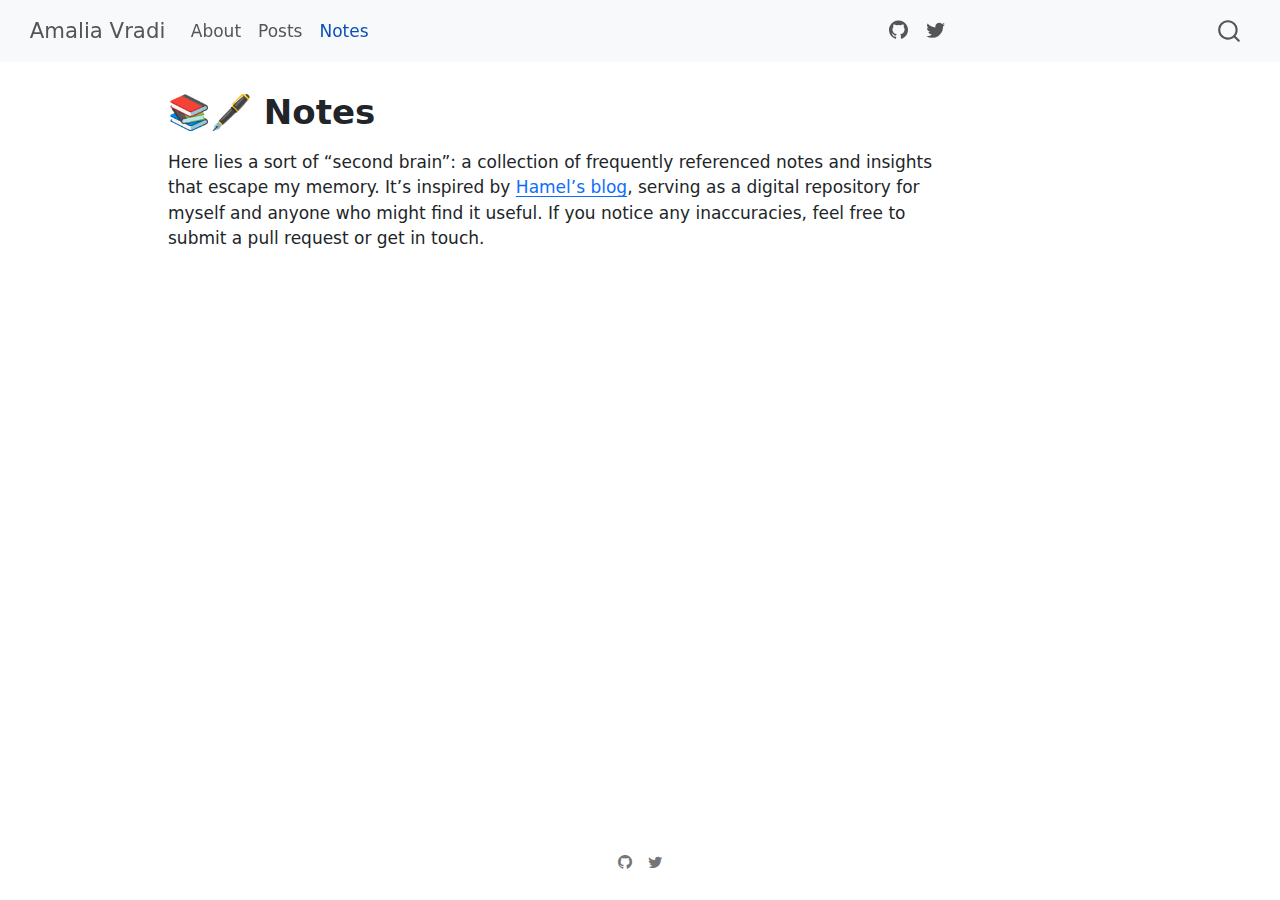
<file: notes/index.html>
<!DOCTYPE html>
<html xmlns="http://www.w3.org/1999/xhtml" lang="en" xml:lang="en"><head>

<meta charset="utf-8">
<meta name="generator" content="quarto-1.4.549">

<meta name="viewport" content="width=device-width, initial-scale=1.0, user-scalable=yes">


<title>Amalia Vradi - 📚🖋 Notes</title>
<style>
code{white-space: pre-wrap;}
span.smallcaps{font-variant: small-caps;}
div.columns{display: flex; gap: min(4vw, 1.5em);}
div.column{flex: auto; overflow-x: auto;}
div.hanging-indent{margin-left: 1.5em; text-indent: -1.5em;}
ul.task-list{list-style: none;}
ul.task-list li input[type="checkbox"] {
  width: 0.8em;
  margin: 0 0.8em 0.2em -1em; /* quarto-specific, see https://github.com/quarto-dev/quarto-cli/issues/4556 */ 
  vertical-align: middle;
}
</style>


<script src="../site_libs/quarto-nav/quarto-nav.js"></script>
<script src="../site_libs/quarto-nav/headroom.min.js"></script>
<script src="../site_libs/clipboard/clipboard.min.js"></script>
<script src="../site_libs/quarto-search/autocomplete.umd.js"></script>
<script src="../site_libs/quarto-search/fuse.min.js"></script>
<script src="../site_libs/quarto-search/quarto-search.js"></script>
<meta name="quarto:offset" content="../">
<script src="../site_libs/quarto-html/quarto.js"></script>
<script src="../site_libs/quarto-html/popper.min.js"></script>
<script src="../site_libs/quarto-html/tippy.umd.min.js"></script>
<script src="../site_libs/quarto-html/anchor.min.js"></script>
<link href="../site_libs/quarto-html/tippy.css" rel="stylesheet">
<link href="../site_libs/quarto-html/quarto-syntax-highlighting.css" rel="stylesheet" id="quarto-text-highlighting-styles">
<script src="../site_libs/bootstrap/bootstrap.min.js"></script>
<link href="../site_libs/bootstrap/bootstrap-icons.css" rel="stylesheet">
<link href="../site_libs/bootstrap/bootstrap.min.css" rel="stylesheet" id="quarto-bootstrap" data-mode="light">
<script id="quarto-search-options" type="application/json">{
  "location": "navbar",
  "copy-button": false,
  "collapse-after": 3,
  "panel-placement": "end",
  "type": "overlay",
  "limit": 50,
  "keyboard-shortcut": [
    "f",
    "/",
    "s"
  ],
  "show-item-context": false,
  "language": {
    "search-no-results-text": "No results",
    "search-matching-documents-text": "matching documents",
    "search-copy-link-title": "Copy link to search",
    "search-hide-matches-text": "Hide additional matches",
    "search-more-match-text": "more match in this document",
    "search-more-matches-text": "more matches in this document",
    "search-clear-button-title": "Clear",
    "search-text-placeholder": "",
    "search-detached-cancel-button-title": "Cancel",
    "search-submit-button-title": "Submit",
    "search-label": "Search"
  }
}</script>


<link rel="stylesheet" href="../styles.css">
</head>

<body class="nav-fixed">

<div id="quarto-search-results"></div>
  <header id="quarto-header" class="headroom fixed-top">
    <nav class="navbar navbar-expand " data-bs-theme="dark">
      <div class="navbar-container container-fluid">
      <div class="navbar-brand-container mx-auto">
    <a class="navbar-brand" href="../index.html">
    <span class="navbar-title">Amalia Vradi</span>
    </a>
  </div>
          <ul class="navbar-nav navbar-nav-scroll me-auto">
  <li class="nav-item">
    <a class="nav-link" href="../about.html"> 
<span class="menu-text">About</span></a>
  </li>  
  <li class="nav-item">
    <a class="nav-link" href="../index.html"> 
<span class="menu-text">Posts</span></a>
  </li>  
  <li class="nav-item">
    <a class="nav-link active" href="../notes/index.html" aria-current="page"> 
<span class="menu-text">Notes</span></a>
  </li>  
</ul>
          <ul class="navbar-nav navbar-nav-scroll ms-auto">
  <li class="nav-item compact">
    <a class="nav-link" href="https://github.com/amaliavr"> <i class="bi bi-github" role="img">
</i> 
<span class="menu-text"></span></a>
  </li>  
  <li class="nav-item compact">
    <a class="nav-link" href="https://twitter.com/alkistics"> <i class="bi bi-twitter" role="img">
</i> 
<span class="menu-text"></span></a>
  </li>  
</ul>
          <div class="quarto-navbar-tools">
</div>
            <div id="quarto-search" class="" title="Search"></div>
      </div> <!-- /container-fluid -->
    </nav>
</header>
<!-- content -->
<div id="quarto-content" class="quarto-container page-columns page-rows-contents page-layout-article page-navbar">
<!-- sidebar -->
<!-- margin-sidebar -->
    <div id="quarto-margin-sidebar" class="sidebar margin-sidebar">
        
    </div>
<!-- main -->
<main class="content" id="quarto-document-content">

<header id="title-block-header" class="quarto-title-block default">
<div class="quarto-title">
<h1 class="title">📚🖋 Notes</h1>
</div>



<div class="quarto-title-meta">

    
  
    
  </div>
  


</header>


<p>Here lies a sort of “second brain”: a collection of frequently referenced notes and insights that escape my memory. It’s inspired by <a href="https://hamel.dev/notes/">Hamel’s blog</a>, serving as a digital repository for myself and anyone who might find it useful. If you notice any inaccuracies, feel free to submit a pull request or get in touch.</p>



</main> <!-- /main -->
<script id="quarto-html-after-body" type="application/javascript">
window.document.addEventListener("DOMContentLoaded", function (event) {
  const toggleBodyColorMode = (bsSheetEl) => {
    const mode = bsSheetEl.getAttribute("data-mode");
    const bodyEl = window.document.querySelector("body");
    if (mode === "dark") {
      bodyEl.classList.add("quarto-dark");
      bodyEl.classList.remove("quarto-light");
    } else {
      bodyEl.classList.add("quarto-light");
      bodyEl.classList.remove("quarto-dark");
    }
  }
  const toggleBodyColorPrimary = () => {
    const bsSheetEl = window.document.querySelector("link#quarto-bootstrap");
    if (bsSheetEl) {
      toggleBodyColorMode(bsSheetEl);
    }
  }
  toggleBodyColorPrimary();  
  const icon = "";
  const anchorJS = new window.AnchorJS();
  anchorJS.options = {
    placement: 'right',
    icon: icon
  };
  anchorJS.add('.anchored');
  const isCodeAnnotation = (el) => {
    for (const clz of el.classList) {
      if (clz.startsWith('code-annotation-')) {                     
        return true;
      }
    }
    return false;
  }
  const clipboard = new window.ClipboardJS('.code-copy-button', {
    text: function(trigger) {
      const codeEl = trigger.previousElementSibling.cloneNode(true);
      for (const childEl of codeEl.children) {
        if (isCodeAnnotation(childEl)) {
          childEl.remove();
        }
      }
      return codeEl.innerText;
    }
  });
  clipboard.on('success', function(e) {
    // button target
    const button = e.trigger;
    // don't keep focus
    button.blur();
    // flash "checked"
    button.classList.add('code-copy-button-checked');
    var currentTitle = button.getAttribute("title");
    button.setAttribute("title", "Copied!");
    let tooltip;
    if (window.bootstrap) {
      button.setAttribute("data-bs-toggle", "tooltip");
      button.setAttribute("data-bs-placement", "left");
      button.setAttribute("data-bs-title", "Copied!");
      tooltip = new bootstrap.Tooltip(button, 
        { trigger: "manual", 
          customClass: "code-copy-button-tooltip",
          offset: [0, -8]});
      tooltip.show();    
    }
    setTimeout(function() {
      if (tooltip) {
        tooltip.hide();
        button.removeAttribute("data-bs-title");
        button.removeAttribute("data-bs-toggle");
        button.removeAttribute("data-bs-placement");
      }
      button.setAttribute("title", currentTitle);
      button.classList.remove('code-copy-button-checked');
    }, 1000);
    // clear code selection
    e.clearSelection();
  });
  function tippyHover(el, contentFn, onTriggerFn, onUntriggerFn) {
    const config = {
      allowHTML: true,
      maxWidth: 500,
      delay: 100,
      arrow: false,
      appendTo: function(el) {
          return el.parentElement;
      },
      interactive: true,
      interactiveBorder: 10,
      theme: 'quarto',
      placement: 'bottom-start',
    };
    if (contentFn) {
      config.content = contentFn;
    }
    if (onTriggerFn) {
      config.onTrigger = onTriggerFn;
    }
    if (onUntriggerFn) {
      config.onUntrigger = onUntriggerFn;
    }
    window.tippy(el, config); 
  }
  const noterefs = window.document.querySelectorAll('a[role="doc-noteref"]');
  for (var i=0; i<noterefs.length; i++) {
    const ref = noterefs[i];
    tippyHover(ref, function() {
      // use id or data attribute instead here
      let href = ref.getAttribute('data-footnote-href') || ref.getAttribute('href');
      try { href = new URL(href).hash; } catch {}
      const id = href.replace(/^#\/?/, "");
      const note = window.document.getElementById(id);
      return note.innerHTML;
    });
  }
  const xrefs = window.document.querySelectorAll('a.quarto-xref');
  const processXRef = (id, note) => {
    // Strip column container classes
    const stripColumnClz = (el) => {
      el.classList.remove("page-full", "page-columns");
      if (el.children) {
        for (const child of el.children) {
          stripColumnClz(child);
        }
      }
    }
    stripColumnClz(note)
    if (id === null || id.startsWith('sec-')) {
      // Special case sections, only their first couple elements
      const container = document.createElement("div");
      if (note.children && note.children.length > 2) {
        container.appendChild(note.children[0].cloneNode(true));
        for (let i = 1; i < note.children.length; i++) {
          const child = note.children[i];
          if (child.tagName === "P" && child.innerText === "") {
            continue;
          } else {
            container.appendChild(child.cloneNode(true));
            break;
          }
        }
        if (window.Quarto?.typesetMath) {
          window.Quarto.typesetMath(container);
        }
        return container.innerHTML
      } else {
        if (window.Quarto?.typesetMath) {
          window.Quarto.typesetMath(note);
        }
        return note.innerHTML;
      }
    } else {
      // Remove any anchor links if they are present
      const anchorLink = note.querySelector('a.anchorjs-link');
      if (anchorLink) {
        anchorLink.remove();
      }
      if (window.Quarto?.typesetMath) {
        window.Quarto.typesetMath(note);
      }
      // TODO in 1.5, we should make sure this works without a callout special case
      if (note.classList.contains("callout")) {
        return note.outerHTML;
      } else {
        return note.innerHTML;
      }
    }
  }
  for (var i=0; i<xrefs.length; i++) {
    const xref = xrefs[i];
    tippyHover(xref, undefined, function(instance) {
      instance.disable();
      let url = xref.getAttribute('href');
      let hash = undefined; 
      if (url.startsWith('#')) {
        hash = url;
      } else {
        try { hash = new URL(url).hash; } catch {}
      }
      if (hash) {
        const id = hash.replace(/^#\/?/, "");
        const note = window.document.getElementById(id);
        if (note !== null) {
          try {
            const html = processXRef(id, note.cloneNode(true));
            instance.setContent(html);
          } finally {
            instance.enable();
            instance.show();
          }
        } else {
          // See if we can fetch this
          fetch(url.split('#')[0])
          .then(res => res.text())
          .then(html => {
            const parser = new DOMParser();
            const htmlDoc = parser.parseFromString(html, "text/html");
            const note = htmlDoc.getElementById(id);
            if (note !== null) {
              const html = processXRef(id, note);
              instance.setContent(html);
            } 
          }).finally(() => {
            instance.enable();
            instance.show();
          });
        }
      } else {
        // See if we can fetch a full url (with no hash to target)
        // This is a special case and we should probably do some content thinning / targeting
        fetch(url)
        .then(res => res.text())
        .then(html => {
          const parser = new DOMParser();
          const htmlDoc = parser.parseFromString(html, "text/html");
          const note = htmlDoc.querySelector('main.content');
          if (note !== null) {
            // This should only happen for chapter cross references
            // (since there is no id in the URL)
            // remove the first header
            if (note.children.length > 0 && note.children[0].tagName === "HEADER") {
              note.children[0].remove();
            }
            const html = processXRef(null, note);
            instance.setContent(html);
          } 
        }).finally(() => {
          instance.enable();
          instance.show();
        });
      }
    }, function(instance) {
    });
  }
      let selectedAnnoteEl;
      const selectorForAnnotation = ( cell, annotation) => {
        let cellAttr = 'data-code-cell="' + cell + '"';
        let lineAttr = 'data-code-annotation="' +  annotation + '"';
        const selector = 'span[' + cellAttr + '][' + lineAttr + ']';
        return selector;
      }
      const selectCodeLines = (annoteEl) => {
        const doc = window.document;
        const targetCell = annoteEl.getAttribute("data-target-cell");
        const targetAnnotation = annoteEl.getAttribute("data-target-annotation");
        const annoteSpan = window.document.querySelector(selectorForAnnotation(targetCell, targetAnnotation));
        const lines = annoteSpan.getAttribute("data-code-lines").split(",");
        const lineIds = lines.map((line) => {
          return targetCell + "-" + line;
        })
        let top = null;
        let height = null;
        let parent = null;
        if (lineIds.length > 0) {
            //compute the position of the single el (top and bottom and make a div)
            const el = window.document.getElementById(lineIds[0]);
            top = el.offsetTop;
            height = el.offsetHeight;
            parent = el.parentElement.parentElement;
          if (lineIds.length > 1) {
            const lastEl = window.document.getElementById(lineIds[lineIds.length - 1]);
            const bottom = lastEl.offsetTop + lastEl.offsetHeight;
            height = bottom - top;
          }
          if (top !== null && height !== null && parent !== null) {
            // cook up a div (if necessary) and position it 
            let div = window.document.getElementById("code-annotation-line-highlight");
            if (div === null) {
              div = window.document.createElement("div");
              div.setAttribute("id", "code-annotation-line-highlight");
              div.style.position = 'absolute';
              parent.appendChild(div);
            }
            div.style.top = top - 2 + "px";
            div.style.height = height + 4 + "px";
            div.style.left = 0;
            let gutterDiv = window.document.getElementById("code-annotation-line-highlight-gutter");
            if (gutterDiv === null) {
              gutterDiv = window.document.createElement("div");
              gutterDiv.setAttribute("id", "code-annotation-line-highlight-gutter");
              gutterDiv.style.position = 'absolute';
              const codeCell = window.document.getElementById(targetCell);
              const gutter = codeCell.querySelector('.code-annotation-gutter');
              gutter.appendChild(gutterDiv);
            }
            gutterDiv.style.top = top - 2 + "px";
            gutterDiv.style.height = height + 4 + "px";
          }
          selectedAnnoteEl = annoteEl;
        }
      };
      const unselectCodeLines = () => {
        const elementsIds = ["code-annotation-line-highlight", "code-annotation-line-highlight-gutter"];
        elementsIds.forEach((elId) => {
          const div = window.document.getElementById(elId);
          if (div) {
            div.remove();
          }
        });
        selectedAnnoteEl = undefined;
      };
        // Handle positioning of the toggle
    window.addEventListener(
      "resize",
      throttle(() => {
        elRect = undefined;
        if (selectedAnnoteEl) {
          selectCodeLines(selectedAnnoteEl);
        }
      }, 10)
    );
    function throttle(fn, ms) {
    let throttle = false;
    let timer;
      return (...args) => {
        if(!throttle) { // first call gets through
            fn.apply(this, args);
            throttle = true;
        } else { // all the others get throttled
            if(timer) clearTimeout(timer); // cancel #2
            timer = setTimeout(() => {
              fn.apply(this, args);
              timer = throttle = false;
            }, ms);
        }
      };
    }
      // Attach click handler to the DT
      const annoteDls = window.document.querySelectorAll('dt[data-target-cell]');
      for (const annoteDlNode of annoteDls) {
        annoteDlNode.addEventListener('click', (event) => {
          const clickedEl = event.target;
          if (clickedEl !== selectedAnnoteEl) {
            unselectCodeLines();
            const activeEl = window.document.querySelector('dt[data-target-cell].code-annotation-active');
            if (activeEl) {
              activeEl.classList.remove('code-annotation-active');
            }
            selectCodeLines(clickedEl);
            clickedEl.classList.add('code-annotation-active');
          } else {
            // Unselect the line
            unselectCodeLines();
            clickedEl.classList.remove('code-annotation-active');
          }
        });
      }
  const findCites = (el) => {
    const parentEl = el.parentElement;
    if (parentEl) {
      const cites = parentEl.dataset.cites;
      if (cites) {
        return {
          el,
          cites: cites.split(' ')
        };
      } else {
        return findCites(el.parentElement)
      }
    } else {
      return undefined;
    }
  };
  var bibliorefs = window.document.querySelectorAll('a[role="doc-biblioref"]');
  for (var i=0; i<bibliorefs.length; i++) {
    const ref = bibliorefs[i];
    const citeInfo = findCites(ref);
    if (citeInfo) {
      tippyHover(citeInfo.el, function() {
        var popup = window.document.createElement('div');
        citeInfo.cites.forEach(function(cite) {
          var citeDiv = window.document.createElement('div');
          citeDiv.classList.add('hanging-indent');
          citeDiv.classList.add('csl-entry');
          var biblioDiv = window.document.getElementById('ref-' + cite);
          if (biblioDiv) {
            citeDiv.innerHTML = biblioDiv.innerHTML;
          }
          popup.appendChild(citeDiv);
        });
        return popup.innerHTML;
      });
    }
  }
});
</script>
</div> <!-- /content -->
<footer class="footer">
  <div class="nav-footer">
    <div class="nav-footer-left">
      &nbsp;
    </div>   
    <div class="nav-footer-center">
      <ul class="footer-items list-unstyled">
    <li class="nav-item compact">
    <a class="nav-link" href="https://github.com/amaliavr">
      <i class="bi bi-github" role="img">
</i> 
    </a>
  </li>  
    <li class="nav-item compact">
    <a class="nav-link" href="https://twitter.com/alkistics">
      <i class="bi bi-twitter" role="img">
</i> 
    </a>
  </li>  
</ul>
    </div>
    <div class="nav-footer-right">
      &nbsp;
    </div>
  </div>
</footer>




</body></html>
</file>
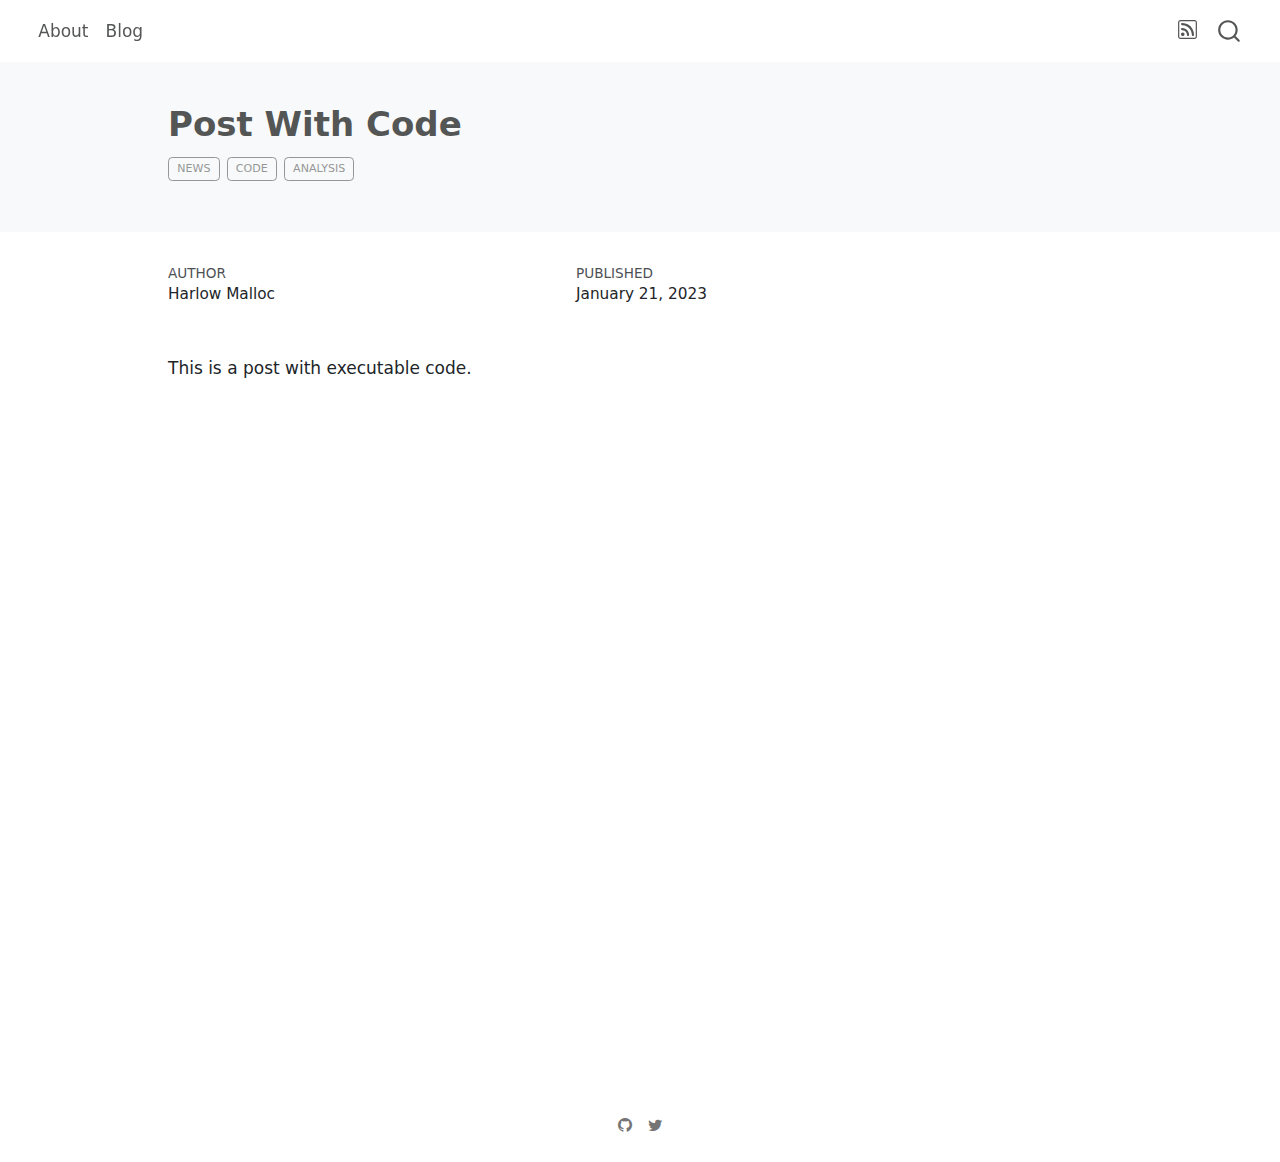
<file: posts/post-with-code/index.html>
<!DOCTYPE html>
<html xmlns="http://www.w3.org/1999/xhtml" lang="en" xml:lang="en"><head>

<meta charset="utf-8">
<meta name="generator" content="quarto-1.2.313">

<meta name="viewport" content="width=device-width, initial-scale=1.0, user-scalable=yes">

<meta name="author" content="Harlow Malloc">
<meta name="dcterms.date" content="2023-01-21">

<title>Amalia’s blog - Post With Code</title>
<style>
code{white-space: pre-wrap;}
span.smallcaps{font-variant: small-caps;}
div.columns{display: flex; gap: min(4vw, 1.5em);}
div.column{flex: auto; overflow-x: auto;}
div.hanging-indent{margin-left: 1.5em; text-indent: -1.5em;}
ul.task-list{list-style: none;}
ul.task-list li input[type="checkbox"] {
  width: 0.8em;
  margin: 0 0.8em 0.2em -1.6em;
  vertical-align: middle;
}
</style>


<script src="../../site_libs/quarto-nav/quarto-nav.js"></script>
<script src="../../site_libs/quarto-nav/headroom.min.js"></script>
<script src="../../site_libs/clipboard/clipboard.min.js"></script>
<script src="../../site_libs/quarto-search/autocomplete.umd.js"></script>
<script src="../../site_libs/quarto-search/fuse.min.js"></script>
<script src="../../site_libs/quarto-search/quarto-search.js"></script>
<meta name="quarto:offset" content="../../">
<script src="../../site_libs/quarto-html/quarto.js"></script>
<script src="../../site_libs/quarto-html/popper.min.js"></script>
<script src="../../site_libs/quarto-html/tippy.umd.min.js"></script>
<script src="../../site_libs/quarto-html/anchor.min.js"></script>
<link href="../../site_libs/quarto-html/tippy.css" rel="stylesheet">
<link href="../../site_libs/quarto-html/quarto-syntax-highlighting-dark.css" rel="stylesheet" id="quarto-text-highlighting-styles">
<script src="../../site_libs/bootstrap/bootstrap.min.js"></script>
<link href="../../site_libs/bootstrap/bootstrap-icons.css" rel="stylesheet">
<link href="../../site_libs/bootstrap/bootstrap.min.css" rel="stylesheet" id="quarto-bootstrap" data-mode="dark">
<script id="quarto-search-options" type="application/json">{
  "location": "navbar",
  "copy-button": false,
  "collapse-after": 3,
  "panel-placement": "end",
  "type": "overlay",
  "limit": 20,
  "language": {
    "search-no-results-text": "No results",
    "search-matching-documents-text": "matching documents",
    "search-copy-link-title": "Copy link to search",
    "search-hide-matches-text": "Hide additional matches",
    "search-more-match-text": "more match in this document",
    "search-more-matches-text": "more matches in this document",
    "search-clear-button-title": "Clear",
    "search-detached-cancel-button-title": "Cancel",
    "search-submit-button-title": "Submit"
  }
}</script>


<link rel="stylesheet" href="../../styles.css">
</head>

<body class="nav-fixed">

<div id="quarto-search-results"></div>
  <header id="quarto-header" class="headroom fixed-top">
    <nav class="navbar navbar-expand navbar-dark ">
      <div class="navbar-container container-fluid">
          <ul class="navbar-nav navbar-nav-scroll me-auto">
  <li class="nav-item">
    <a class="nav-link" href="../../about.html">
 <span class="menu-text">About</span></a>
  </li>  
  <li class="nav-item">
    <a class="nav-link" href="../../index.html">
 <span class="menu-text">Blog</span></a>
  </li>  
</ul>
          <ul class="navbar-nav navbar-nav-scroll ms-auto">
  <li class="nav-item compact">
    <a class="nav-link" href="../../index.xml"><i class="bi bi-rss" role="img">
</i> 
 <span class="menu-text"></span></a>
  </li>  
</ul>
            <div id="quarto-search" class="" title="Search"></div>
      </div> <!-- /container-fluid -->
    </nav>
</header>
<!-- content -->
<header id="title-block-header" class="quarto-title-block default page-columns page-full">
  <div class="quarto-title-banner page-columns page-full">
    <div class="quarto-title column-body">
      <h1 class="title">Post With Code</h1>
                                <div class="quarto-categories">
                <div class="quarto-category">news</div>
                <div class="quarto-category">code</div>
                <div class="quarto-category">analysis</div>
              </div>
                  </div>
  </div>
    
  
  <div class="quarto-title-meta">

      <div>
      <div class="quarto-title-meta-heading">Author</div>
      <div class="quarto-title-meta-contents">
               <p>Harlow Malloc </p>
            </div>
    </div>
      
      <div>
      <div class="quarto-title-meta-heading">Published</div>
      <div class="quarto-title-meta-contents">
        <p class="date">January 21, 2023</p>
      </div>
    </div>
    
      
    </div>
    
  
  </header><div id="quarto-content" class="quarto-container page-columns page-rows-contents page-layout-article page-navbar">
<!-- sidebar -->
<!-- margin-sidebar -->
    <div id="quarto-margin-sidebar" class="sidebar margin-sidebar">
        
    </div>
<!-- main -->
<main class="content quarto-banner-title-block" id="quarto-document-content">




<p>This is a post with executable code.</p>



</main> <!-- /main -->
<script id="quarto-html-after-body" type="application/javascript">
window.document.addEventListener("DOMContentLoaded", function (event) {
  const toggleBodyColorMode = (bsSheetEl) => {
    const mode = bsSheetEl.getAttribute("data-mode");
    const bodyEl = window.document.querySelector("body");
    if (mode === "dark") {
      bodyEl.classList.add("quarto-dark");
      bodyEl.classList.remove("quarto-light");
    } else {
      bodyEl.classList.add("quarto-light");
      bodyEl.classList.remove("quarto-dark");
    }
  }
  const toggleBodyColorPrimary = () => {
    const bsSheetEl = window.document.querySelector("link#quarto-bootstrap");
    if (bsSheetEl) {
      toggleBodyColorMode(bsSheetEl);
    }
  }
  toggleBodyColorPrimary();  
  const icon = "";
  const anchorJS = new window.AnchorJS();
  anchorJS.options = {
    placement: 'right',
    icon: icon
  };
  anchorJS.add('.anchored');
  const clipboard = new window.ClipboardJS('.code-copy-button', {
    target: function(trigger) {
      return trigger.previousElementSibling;
    }
  });
  clipboard.on('success', function(e) {
    // button target
    const button = e.trigger;
    // don't keep focus
    button.blur();
    // flash "checked"
    button.classList.add('code-copy-button-checked');
    var currentTitle = button.getAttribute("title");
    button.setAttribute("title", "Copied!");
    let tooltip;
    if (window.bootstrap) {
      button.setAttribute("data-bs-toggle", "tooltip");
      button.setAttribute("data-bs-placement", "left");
      button.setAttribute("data-bs-title", "Copied!");
      tooltip = new bootstrap.Tooltip(button, 
        { trigger: "manual", 
          customClass: "code-copy-button-tooltip",
          offset: [0, -8]});
      tooltip.show();    
    }
    setTimeout(function() {
      if (tooltip) {
        tooltip.hide();
        button.removeAttribute("data-bs-title");
        button.removeAttribute("data-bs-toggle");
        button.removeAttribute("data-bs-placement");
      }
      button.setAttribute("title", currentTitle);
      button.classList.remove('code-copy-button-checked');
    }, 1000);
    // clear code selection
    e.clearSelection();
  });
  function tippyHover(el, contentFn) {
    const config = {
      allowHTML: true,
      content: contentFn,
      maxWidth: 500,
      delay: 100,
      arrow: false,
      appendTo: function(el) {
          return el.parentElement;
      },
      interactive: true,
      interactiveBorder: 10,
      theme: 'quarto',
      placement: 'bottom-start'
    };
    window.tippy(el, config); 
  }
  const noterefs = window.document.querySelectorAll('a[role="doc-noteref"]');
  for (var i=0; i<noterefs.length; i++) {
    const ref = noterefs[i];
    tippyHover(ref, function() {
      // use id or data attribute instead here
      let href = ref.getAttribute('data-footnote-href') || ref.getAttribute('href');
      try { href = new URL(href).hash; } catch {}
      const id = href.replace(/^#\/?/, "");
      const note = window.document.getElementById(id);
      return note.innerHTML;
    });
  }
  const findCites = (el) => {
    const parentEl = el.parentElement;
    if (parentEl) {
      const cites = parentEl.dataset.cites;
      if (cites) {
        return {
          el,
          cites: cites.split(' ')
        };
      } else {
        return findCites(el.parentElement)
      }
    } else {
      return undefined;
    }
  };
  var bibliorefs = window.document.querySelectorAll('a[role="doc-biblioref"]');
  for (var i=0; i<bibliorefs.length; i++) {
    const ref = bibliorefs[i];
    const citeInfo = findCites(ref);
    if (citeInfo) {
      tippyHover(citeInfo.el, function() {
        var popup = window.document.createElement('div');
        citeInfo.cites.forEach(function(cite) {
          var citeDiv = window.document.createElement('div');
          citeDiv.classList.add('hanging-indent');
          citeDiv.classList.add('csl-entry');
          var biblioDiv = window.document.getElementById('ref-' + cite);
          if (biblioDiv) {
            citeDiv.innerHTML = biblioDiv.innerHTML;
          }
          popup.appendChild(citeDiv);
        });
        return popup.innerHTML;
      });
    }
  }
});
</script>
</div> <!-- /content -->
<footer class="footer">
  <div class="nav-footer">
      <div class="nav-footer-center">
        <ul class="footer-items list-unstyled">
    <li class="nav-item compact">
    <a class="nav-link" href="https://github.com/amaliavr">
      <i class="bi bi-github" role="img">
</i> 
    </a>
  </li>  
    <li class="nav-item compact">
    <a class="nav-link" href="https://twitter.com/alkistics">
      <i class="bi bi-twitter" role="img">
</i> 
    </a>
  </li>  
</ul>
      </div>
  </div>
</footer>



</body></html>
</file>
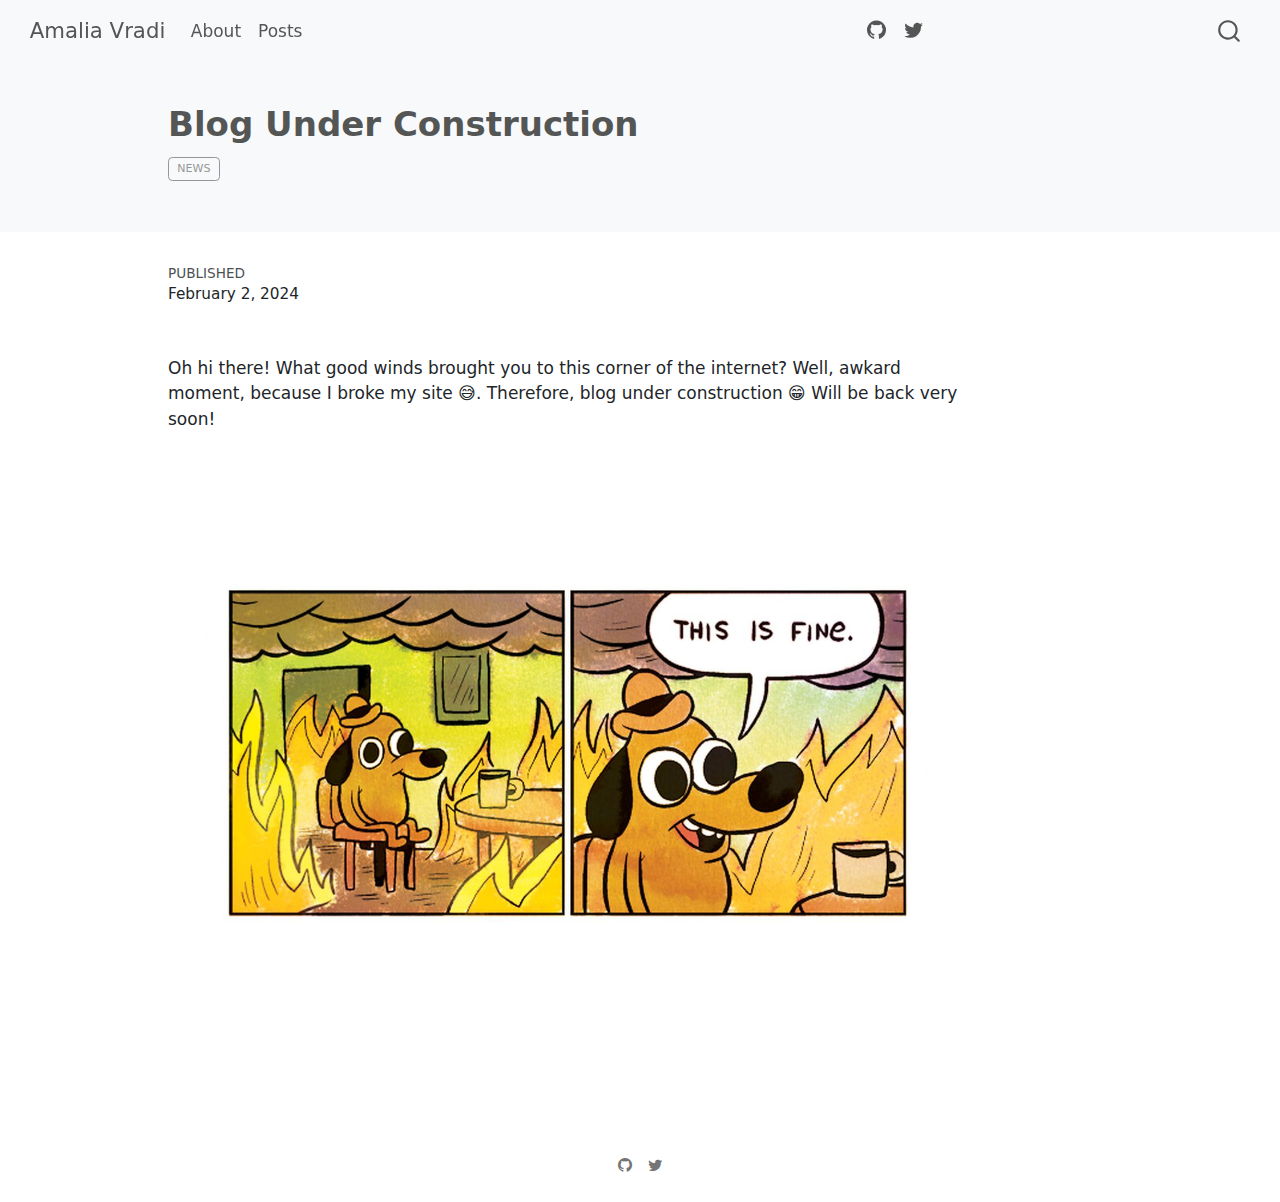
<file: posts/welcome/index.html>
<!DOCTYPE html>
<html xmlns="http://www.w3.org/1999/xhtml" lang="en" xml:lang="en"><head>

<meta charset="utf-8">
<meta name="generator" content="quarto-1.4.549">

<meta name="viewport" content="width=device-width, initial-scale=1.0, user-scalable=yes">

<meta name="dcterms.date" content="2024-02-02">

<title>Amalia Vradi - Blog Under Construction</title>
<style>
code{white-space: pre-wrap;}
span.smallcaps{font-variant: small-caps;}
div.columns{display: flex; gap: min(4vw, 1.5em);}
div.column{flex: auto; overflow-x: auto;}
div.hanging-indent{margin-left: 1.5em; text-indent: -1.5em;}
ul.task-list{list-style: none;}
ul.task-list li input[type="checkbox"] {
  width: 0.8em;
  margin: 0 0.8em 0.2em -1em; /* quarto-specific, see https://github.com/quarto-dev/quarto-cli/issues/4556 */ 
  vertical-align: middle;
}
</style>


<script src="../../site_libs/quarto-nav/quarto-nav.js"></script>
<script src="../../site_libs/quarto-nav/headroom.min.js"></script>
<script src="../../site_libs/clipboard/clipboard.min.js"></script>
<script src="../../site_libs/quarto-search/autocomplete.umd.js"></script>
<script src="../../site_libs/quarto-search/fuse.min.js"></script>
<script src="../../site_libs/quarto-search/quarto-search.js"></script>
<meta name="quarto:offset" content="../../">
<script src="../../site_libs/quarto-html/quarto.js"></script>
<script src="../../site_libs/quarto-html/popper.min.js"></script>
<script src="../../site_libs/quarto-html/tippy.umd.min.js"></script>
<script src="../../site_libs/quarto-html/anchor.min.js"></script>
<link href="../../site_libs/quarto-html/tippy.css" rel="stylesheet">
<link href="../../site_libs/quarto-html/quarto-syntax-highlighting.css" rel="stylesheet" id="quarto-text-highlighting-styles">
<script src="../../site_libs/bootstrap/bootstrap.min.js"></script>
<link href="../../site_libs/bootstrap/bootstrap-icons.css" rel="stylesheet">
<link href="../../site_libs/bootstrap/bootstrap.min.css" rel="stylesheet" id="quarto-bootstrap" data-mode="light">
<script id="quarto-search-options" type="application/json">{
  "location": "navbar",
  "copy-button": false,
  "collapse-after": 3,
  "panel-placement": "end",
  "type": "overlay",
  "limit": 50,
  "keyboard-shortcut": [
    "f",
    "/",
    "s"
  ],
  "show-item-context": false,
  "language": {
    "search-no-results-text": "No results",
    "search-matching-documents-text": "matching documents",
    "search-copy-link-title": "Copy link to search",
    "search-hide-matches-text": "Hide additional matches",
    "search-more-match-text": "more match in this document",
    "search-more-matches-text": "more matches in this document",
    "search-clear-button-title": "Clear",
    "search-text-placeholder": "",
    "search-detached-cancel-button-title": "Cancel",
    "search-submit-button-title": "Submit",
    "search-label": "Search"
  }
}</script>


<link rel="stylesheet" href="../../styles.css">
</head>

<body class="nav-fixed">

<div id="quarto-search-results"></div>
  <header id="quarto-header" class="headroom fixed-top quarto-banner">
    <nav class="navbar navbar-expand " data-bs-theme="dark">
      <div class="navbar-container container-fluid">
      <div class="navbar-brand-container mx-auto">
    <a class="navbar-brand" href="../../index.html">
    <span class="navbar-title">Amalia Vradi</span>
    </a>
  </div>
          <ul class="navbar-nav navbar-nav-scroll me-auto">
  <li class="nav-item">
    <a class="nav-link" href="../../about.html"> 
<span class="menu-text">About</span></a>
  </li>  
  <li class="nav-item">
    <a class="nav-link" href="../../index.html"> 
<span class="menu-text">Posts</span></a>
  </li>  
</ul>
          <ul class="navbar-nav navbar-nav-scroll ms-auto">
  <li class="nav-item compact">
    <a class="nav-link" href="https://github.com/amaliavr"> <i class="bi bi-github" role="img">
</i> 
<span class="menu-text"></span></a>
  </li>  
  <li class="nav-item compact">
    <a class="nav-link" href="https://twitter.com/alkistics"> <i class="bi bi-twitter" role="img">
</i> 
<span class="menu-text"></span></a>
  </li>  
</ul>
          <div class="quarto-navbar-tools">
</div>
            <div id="quarto-search" class="" title="Search"></div>
      </div> <!-- /container-fluid -->
    </nav>
</header>
<!-- content -->
<header id="title-block-header" class="quarto-title-block default page-columns page-full">
  <div class="quarto-title-banner page-columns page-full">
    <div class="quarto-title column-body">
      <h1 class="title">Blog Under Construction</h1>
                                <div class="quarto-categories">
                <div class="quarto-category">news</div>
              </div>
                  </div>
  </div>
    
  
  <div class="quarto-title-meta">

      
      <div>
      <div class="quarto-title-meta-heading">Published</div>
      <div class="quarto-title-meta-contents">
        <p class="date">February 2, 2024</p>
      </div>
    </div>
    
      
    </div>
    
  
  </header><div id="quarto-content" class="quarto-container page-columns page-rows-contents page-layout-article page-navbar">
<!-- sidebar -->
<!-- margin-sidebar -->
    <div id="quarto-margin-sidebar" class="sidebar margin-sidebar">
        
    </div>
<!-- main -->
<main class="content quarto-banner-title-block" id="quarto-document-content">





<p>Oh hi there! What good winds brought you to this corner of the internet? Well, awkard moment, because I broke my site 😅. Therefore, blog under construction 😁 Will be back very soon!</p>
<p><img src="this-is-fine.jpg" class="img-fluid"></p>



</main> <!-- /main -->
<script id="quarto-html-after-body" type="application/javascript">
window.document.addEventListener("DOMContentLoaded", function (event) {
  const toggleBodyColorMode = (bsSheetEl) => {
    const mode = bsSheetEl.getAttribute("data-mode");
    const bodyEl = window.document.querySelector("body");
    if (mode === "dark") {
      bodyEl.classList.add("quarto-dark");
      bodyEl.classList.remove("quarto-light");
    } else {
      bodyEl.classList.add("quarto-light");
      bodyEl.classList.remove("quarto-dark");
    }
  }
  const toggleBodyColorPrimary = () => {
    const bsSheetEl = window.document.querySelector("link#quarto-bootstrap");
    if (bsSheetEl) {
      toggleBodyColorMode(bsSheetEl);
    }
  }
  toggleBodyColorPrimary();  
  const icon = "";
  const anchorJS = new window.AnchorJS();
  anchorJS.options = {
    placement: 'right',
    icon: icon
  };
  anchorJS.add('.anchored');
  const isCodeAnnotation = (el) => {
    for (const clz of el.classList) {
      if (clz.startsWith('code-annotation-')) {                     
        return true;
      }
    }
    return false;
  }
  const clipboard = new window.ClipboardJS('.code-copy-button', {
    text: function(trigger) {
      const codeEl = trigger.previousElementSibling.cloneNode(true);
      for (const childEl of codeEl.children) {
        if (isCodeAnnotation(childEl)) {
          childEl.remove();
        }
      }
      return codeEl.innerText;
    }
  });
  clipboard.on('success', function(e) {
    // button target
    const button = e.trigger;
    // don't keep focus
    button.blur();
    // flash "checked"
    button.classList.add('code-copy-button-checked');
    var currentTitle = button.getAttribute("title");
    button.setAttribute("title", "Copied!");
    let tooltip;
    if (window.bootstrap) {
      button.setAttribute("data-bs-toggle", "tooltip");
      button.setAttribute("data-bs-placement", "left");
      button.setAttribute("data-bs-title", "Copied!");
      tooltip = new bootstrap.Tooltip(button, 
        { trigger: "manual", 
          customClass: "code-copy-button-tooltip",
          offset: [0, -8]});
      tooltip.show();    
    }
    setTimeout(function() {
      if (tooltip) {
        tooltip.hide();
        button.removeAttribute("data-bs-title");
        button.removeAttribute("data-bs-toggle");
        button.removeAttribute("data-bs-placement");
      }
      button.setAttribute("title", currentTitle);
      button.classList.remove('code-copy-button-checked');
    }, 1000);
    // clear code selection
    e.clearSelection();
  });
  function tippyHover(el, contentFn, onTriggerFn, onUntriggerFn) {
    const config = {
      allowHTML: true,
      maxWidth: 500,
      delay: 100,
      arrow: false,
      appendTo: function(el) {
          return el.parentElement;
      },
      interactive: true,
      interactiveBorder: 10,
      theme: 'quarto',
      placement: 'bottom-start',
    };
    if (contentFn) {
      config.content = contentFn;
    }
    if (onTriggerFn) {
      config.onTrigger = onTriggerFn;
    }
    if (onUntriggerFn) {
      config.onUntrigger = onUntriggerFn;
    }
    window.tippy(el, config); 
  }
  const noterefs = window.document.querySelectorAll('a[role="doc-noteref"]');
  for (var i=0; i<noterefs.length; i++) {
    const ref = noterefs[i];
    tippyHover(ref, function() {
      // use id or data attribute instead here
      let href = ref.getAttribute('data-footnote-href') || ref.getAttribute('href');
      try { href = new URL(href).hash; } catch {}
      const id = href.replace(/^#\/?/, "");
      const note = window.document.getElementById(id);
      return note.innerHTML;
    });
  }
  const xrefs = window.document.querySelectorAll('a.quarto-xref');
  const processXRef = (id, note) => {
    // Strip column container classes
    const stripColumnClz = (el) => {
      el.classList.remove("page-full", "page-columns");
      if (el.children) {
        for (const child of el.children) {
          stripColumnClz(child);
        }
      }
    }
    stripColumnClz(note)
    if (id === null || id.startsWith('sec-')) {
      // Special case sections, only their first couple elements
      const container = document.createElement("div");
      if (note.children && note.children.length > 2) {
        container.appendChild(note.children[0].cloneNode(true));
        for (let i = 1; i < note.children.length; i++) {
          const child = note.children[i];
          if (child.tagName === "P" && child.innerText === "") {
            continue;
          } else {
            container.appendChild(child.cloneNode(true));
            break;
          }
        }
        if (window.Quarto?.typesetMath) {
          window.Quarto.typesetMath(container);
        }
        return container.innerHTML
      } else {
        if (window.Quarto?.typesetMath) {
          window.Quarto.typesetMath(note);
        }
        return note.innerHTML;
      }
    } else {
      // Remove any anchor links if they are present
      const anchorLink = note.querySelector('a.anchorjs-link');
      if (anchorLink) {
        anchorLink.remove();
      }
      if (window.Quarto?.typesetMath) {
        window.Quarto.typesetMath(note);
      }
      // TODO in 1.5, we should make sure this works without a callout special case
      if (note.classList.contains("callout")) {
        return note.outerHTML;
      } else {
        return note.innerHTML;
      }
    }
  }
  for (var i=0; i<xrefs.length; i++) {
    const xref = xrefs[i];
    tippyHover(xref, undefined, function(instance) {
      instance.disable();
      let url = xref.getAttribute('href');
      let hash = undefined; 
      if (url.startsWith('#')) {
        hash = url;
      } else {
        try { hash = new URL(url).hash; } catch {}
      }
      if (hash) {
        const id = hash.replace(/^#\/?/, "");
        const note = window.document.getElementById(id);
        if (note !== null) {
          try {
            const html = processXRef(id, note.cloneNode(true));
            instance.setContent(html);
          } finally {
            instance.enable();
            instance.show();
          }
        } else {
          // See if we can fetch this
          fetch(url.split('#')[0])
          .then(res => res.text())
          .then(html => {
            const parser = new DOMParser();
            const htmlDoc = parser.parseFromString(html, "text/html");
            const note = htmlDoc.getElementById(id);
            if (note !== null) {
              const html = processXRef(id, note);
              instance.setContent(html);
            } 
          }).finally(() => {
            instance.enable();
            instance.show();
          });
        }
      } else {
        // See if we can fetch a full url (with no hash to target)
        // This is a special case and we should probably do some content thinning / targeting
        fetch(url)
        .then(res => res.text())
        .then(html => {
          const parser = new DOMParser();
          const htmlDoc = parser.parseFromString(html, "text/html");
          const note = htmlDoc.querySelector('main.content');
          if (note !== null) {
            // This should only happen for chapter cross references
            // (since there is no id in the URL)
            // remove the first header
            if (note.children.length > 0 && note.children[0].tagName === "HEADER") {
              note.children[0].remove();
            }
            const html = processXRef(null, note);
            instance.setContent(html);
          } 
        }).finally(() => {
          instance.enable();
          instance.show();
        });
      }
    }, function(instance) {
    });
  }
      let selectedAnnoteEl;
      const selectorForAnnotation = ( cell, annotation) => {
        let cellAttr = 'data-code-cell="' + cell + '"';
        let lineAttr = 'data-code-annotation="' +  annotation + '"';
        const selector = 'span[' + cellAttr + '][' + lineAttr + ']';
        return selector;
      }
      const selectCodeLines = (annoteEl) => {
        const doc = window.document;
        const targetCell = annoteEl.getAttribute("data-target-cell");
        const targetAnnotation = annoteEl.getAttribute("data-target-annotation");
        const annoteSpan = window.document.querySelector(selectorForAnnotation(targetCell, targetAnnotation));
        const lines = annoteSpan.getAttribute("data-code-lines").split(",");
        const lineIds = lines.map((line) => {
          return targetCell + "-" + line;
        })
        let top = null;
        let height = null;
        let parent = null;
        if (lineIds.length > 0) {
            //compute the position of the single el (top and bottom and make a div)
            const el = window.document.getElementById(lineIds[0]);
            top = el.offsetTop;
            height = el.offsetHeight;
            parent = el.parentElement.parentElement;
          if (lineIds.length > 1) {
            const lastEl = window.document.getElementById(lineIds[lineIds.length - 1]);
            const bottom = lastEl.offsetTop + lastEl.offsetHeight;
            height = bottom - top;
          }
          if (top !== null && height !== null && parent !== null) {
            // cook up a div (if necessary) and position it 
            let div = window.document.getElementById("code-annotation-line-highlight");
            if (div === null) {
              div = window.document.createElement("div");
              div.setAttribute("id", "code-annotation-line-highlight");
              div.style.position = 'absolute';
              parent.appendChild(div);
            }
            div.style.top = top - 2 + "px";
            div.style.height = height + 4 + "px";
            div.style.left = 0;
            let gutterDiv = window.document.getElementById("code-annotation-line-highlight-gutter");
            if (gutterDiv === null) {
              gutterDiv = window.document.createElement("div");
              gutterDiv.setAttribute("id", "code-annotation-line-highlight-gutter");
              gutterDiv.style.position = 'absolute';
              const codeCell = window.document.getElementById(targetCell);
              const gutter = codeCell.querySelector('.code-annotation-gutter');
              gutter.appendChild(gutterDiv);
            }
            gutterDiv.style.top = top - 2 + "px";
            gutterDiv.style.height = height + 4 + "px";
          }
          selectedAnnoteEl = annoteEl;
        }
      };
      const unselectCodeLines = () => {
        const elementsIds = ["code-annotation-line-highlight", "code-annotation-line-highlight-gutter"];
        elementsIds.forEach((elId) => {
          const div = window.document.getElementById(elId);
          if (div) {
            div.remove();
          }
        });
        selectedAnnoteEl = undefined;
      };
        // Handle positioning of the toggle
    window.addEventListener(
      "resize",
      throttle(() => {
        elRect = undefined;
        if (selectedAnnoteEl) {
          selectCodeLines(selectedAnnoteEl);
        }
      }, 10)
    );
    function throttle(fn, ms) {
    let throttle = false;
    let timer;
      return (...args) => {
        if(!throttle) { // first call gets through
            fn.apply(this, args);
            throttle = true;
        } else { // all the others get throttled
            if(timer) clearTimeout(timer); // cancel #2
            timer = setTimeout(() => {
              fn.apply(this, args);
              timer = throttle = false;
            }, ms);
        }
      };
    }
      // Attach click handler to the DT
      const annoteDls = window.document.querySelectorAll('dt[data-target-cell]');
      for (const annoteDlNode of annoteDls) {
        annoteDlNode.addEventListener('click', (event) => {
          const clickedEl = event.target;
          if (clickedEl !== selectedAnnoteEl) {
            unselectCodeLines();
            const activeEl = window.document.querySelector('dt[data-target-cell].code-annotation-active');
            if (activeEl) {
              activeEl.classList.remove('code-annotation-active');
            }
            selectCodeLines(clickedEl);
            clickedEl.classList.add('code-annotation-active');
          } else {
            // Unselect the line
            unselectCodeLines();
            clickedEl.classList.remove('code-annotation-active');
          }
        });
      }
  const findCites = (el) => {
    const parentEl = el.parentElement;
    if (parentEl) {
      const cites = parentEl.dataset.cites;
      if (cites) {
        return {
          el,
          cites: cites.split(' ')
        };
      } else {
        return findCites(el.parentElement)
      }
    } else {
      return undefined;
    }
  };
  var bibliorefs = window.document.querySelectorAll('a[role="doc-biblioref"]');
  for (var i=0; i<bibliorefs.length; i++) {
    const ref = bibliorefs[i];
    const citeInfo = findCites(ref);
    if (citeInfo) {
      tippyHover(citeInfo.el, function() {
        var popup = window.document.createElement('div');
        citeInfo.cites.forEach(function(cite) {
          var citeDiv = window.document.createElement('div');
          citeDiv.classList.add('hanging-indent');
          citeDiv.classList.add('csl-entry');
          var biblioDiv = window.document.getElementById('ref-' + cite);
          if (biblioDiv) {
            citeDiv.innerHTML = biblioDiv.innerHTML;
          }
          popup.appendChild(citeDiv);
        });
        return popup.innerHTML;
      });
    }
  }
});
</script>
</div> <!-- /content -->
<footer class="footer">
  <div class="nav-footer">
    <div class="nav-footer-left">
      &nbsp;
    </div>   
    <div class="nav-footer-center">
      <ul class="footer-items list-unstyled">
    <li class="nav-item compact">
    <a class="nav-link" href="https://github.com/amaliavr">
      <i class="bi bi-github" role="img">
</i> 
    </a>
  </li>  
    <li class="nav-item compact">
    <a class="nav-link" href="https://twitter.com/alkistics">
      <i class="bi bi-twitter" role="img">
</i> 
    </a>
  </li>  
</ul>
    </div>
    <div class="nav-footer-right">
      &nbsp;
    </div>
  </div>
</footer>




</body></html>
</file>
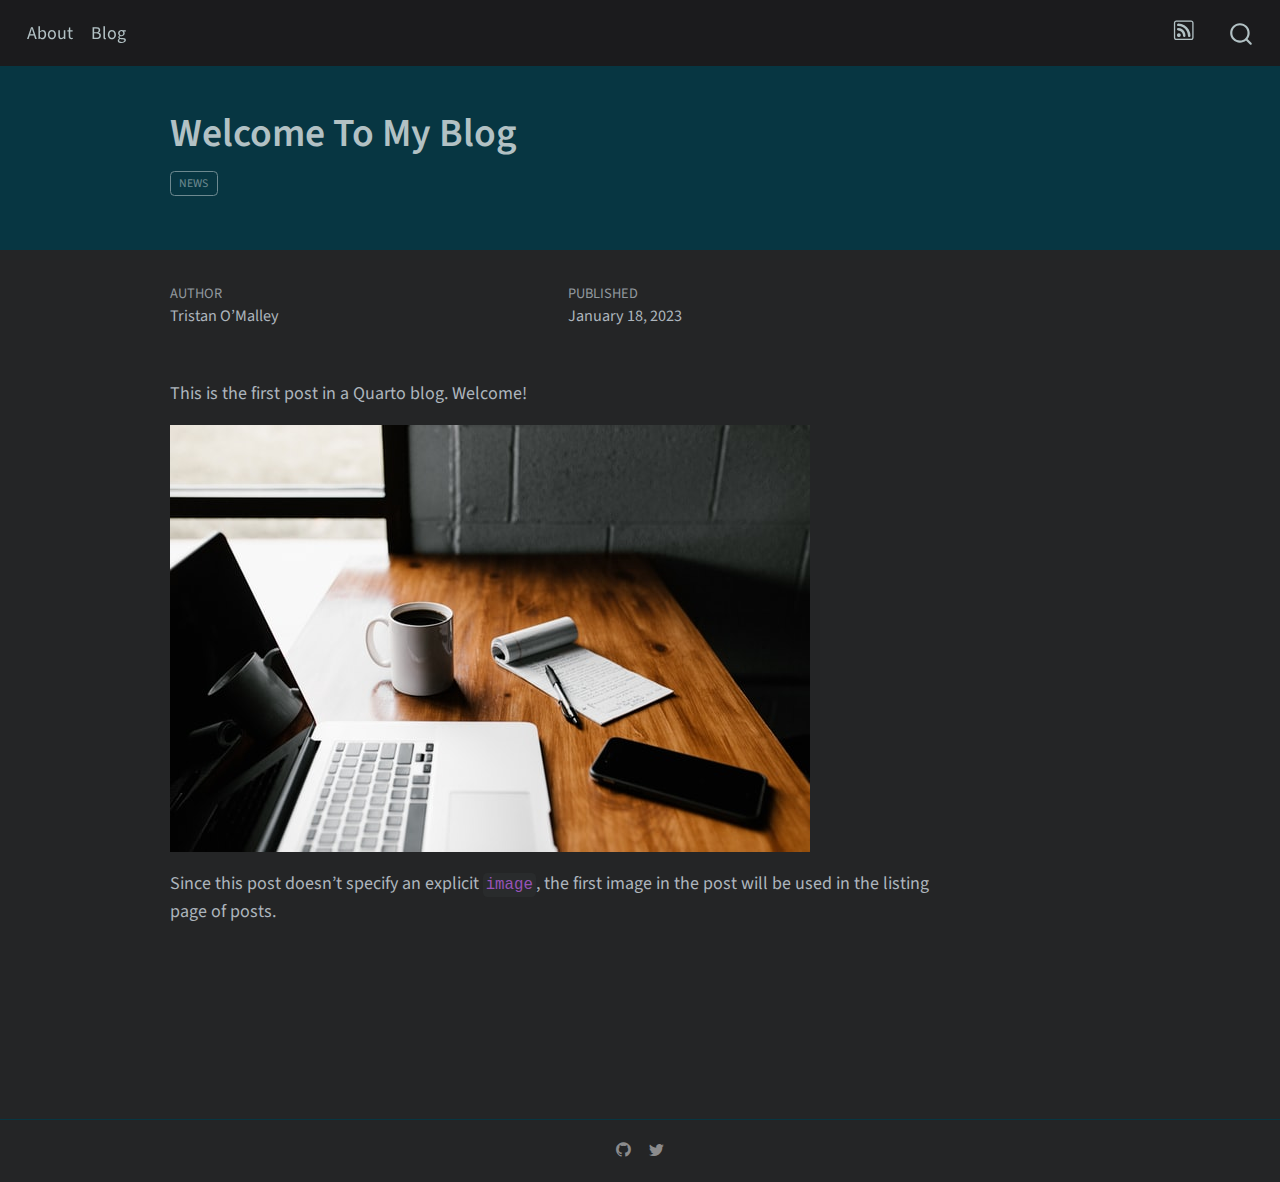
<file: _site/posts/welcome/index.html>
<!DOCTYPE html>
<html xmlns="http://www.w3.org/1999/xhtml" lang="en" xml:lang="en"><head>

<meta charset="utf-8">
<meta name="generator" content="quarto-1.2.313">

<meta name="viewport" content="width=device-width, initial-scale=1.0, user-scalable=yes">

<meta name="author" content="Tristan O’Malley">
<meta name="dcterms.date" content="2023-01-18">

<title>Amalia’s blog - Welcome To My Blog</title>
<style>
code{white-space: pre-wrap;}
span.smallcaps{font-variant: small-caps;}
div.columns{display: flex; gap: min(4vw, 1.5em);}
div.column{flex: auto; overflow-x: auto;}
div.hanging-indent{margin-left: 1.5em; text-indent: -1.5em;}
ul.task-list{list-style: none;}
ul.task-list li input[type="checkbox"] {
  width: 0.8em;
  margin: 0 0.8em 0.2em -1.6em;
  vertical-align: middle;
}
</style>


<script src="../../site_libs/quarto-nav/quarto-nav.js"></script>
<script src="../../site_libs/quarto-nav/headroom.min.js"></script>
<script src="../../site_libs/clipboard/clipboard.min.js"></script>
<script src="../../site_libs/quarto-search/autocomplete.umd.js"></script>
<script src="../../site_libs/quarto-search/fuse.min.js"></script>
<script src="../../site_libs/quarto-search/quarto-search.js"></script>
<meta name="quarto:offset" content="../../">
<script src="../../site_libs/quarto-html/quarto.js"></script>
<script src="../../site_libs/quarto-html/popper.min.js"></script>
<script src="../../site_libs/quarto-html/tippy.umd.min.js"></script>
<script src="../../site_libs/quarto-html/anchor.min.js"></script>
<link href="../../site_libs/quarto-html/tippy.css" rel="stylesheet">
<link href="../../site_libs/quarto-html/quarto-syntax-highlighting-dark.css" rel="stylesheet" id="quarto-text-highlighting-styles">
<script src="../../site_libs/bootstrap/bootstrap.min.js"></script>
<link href="../../site_libs/bootstrap/bootstrap-icons.css" rel="stylesheet">
<link href="../../site_libs/bootstrap/bootstrap.min.css" rel="stylesheet" id="quarto-bootstrap" data-mode="dark">
<script id="quarto-search-options" type="application/json">{
  "location": "navbar",
  "copy-button": false,
  "collapse-after": 3,
  "panel-placement": "end",
  "type": "overlay",
  "limit": 20,
  "language": {
    "search-no-results-text": "No results",
    "search-matching-documents-text": "matching documents",
    "search-copy-link-title": "Copy link to search",
    "search-hide-matches-text": "Hide additional matches",
    "search-more-match-text": "more match in this document",
    "search-more-matches-text": "more matches in this document",
    "search-clear-button-title": "Clear",
    "search-detached-cancel-button-title": "Cancel",
    "search-submit-button-title": "Submit"
  }
}</script>


<link rel="stylesheet" href="../../styles.css">
</head>

<body class="nav-fixed">

<div id="quarto-search-results"></div>
  <header id="quarto-header" class="headroom fixed-top">
    <nav class="navbar navbar-expand navbar-dark ">
      <div class="navbar-container container-fluid">
          <ul class="navbar-nav navbar-nav-scroll me-auto">
  <li class="nav-item">
    <a class="nav-link" href="../../about.html">
 <span class="menu-text">About</span></a>
  </li>  
  <li class="nav-item">
    <a class="nav-link" href="../../index.html">
 <span class="menu-text">Blog</span></a>
  </li>  
</ul>
          <ul class="navbar-nav navbar-nav-scroll ms-auto">
  <li class="nav-item compact">
    <a class="nav-link" href="../../index.xml"><i class="bi bi-rss" role="img">
</i> 
 <span class="menu-text"></span></a>
  </li>  
</ul>
            <div id="quarto-search" class="" title="Search"></div>
      </div> <!-- /container-fluid -->
    </nav>
</header>
<!-- content -->
<header id="title-block-header" class="quarto-title-block default page-columns page-full">
  <div class="quarto-title-banner page-columns page-full">
    <div class="quarto-title column-body">
      <h1 class="title">Welcome To My Blog</h1>
                                <div class="quarto-categories">
                <div class="quarto-category">news</div>
              </div>
                  </div>
  </div>
    
  
  <div class="quarto-title-meta">

      <div>
      <div class="quarto-title-meta-heading">Author</div>
      <div class="quarto-title-meta-contents">
               <p>Tristan O’Malley </p>
            </div>
    </div>
      
      <div>
      <div class="quarto-title-meta-heading">Published</div>
      <div class="quarto-title-meta-contents">
        <p class="date">January 18, 2023</p>
      </div>
    </div>
    
      
    </div>
    
  
  </header><div id="quarto-content" class="quarto-container page-columns page-rows-contents page-layout-article page-navbar">
<!-- sidebar -->
<!-- margin-sidebar -->
    <div id="quarto-margin-sidebar" class="sidebar margin-sidebar">
        
    </div>
<!-- main -->
<main class="content quarto-banner-title-block" id="quarto-document-content">




<p>This is the first post in a Quarto blog. Welcome!</p>
<p><img src="thumbnail.jpg" class="img-fluid"></p>
<p>Since this post doesn’t specify an explicit <code>image</code>, the first image in the post will be used in the listing page of posts.</p>



</main> <!-- /main -->
<script id="quarto-html-after-body" type="application/javascript">
window.document.addEventListener("DOMContentLoaded", function (event) {
  const toggleBodyColorMode = (bsSheetEl) => {
    const mode = bsSheetEl.getAttribute("data-mode");
    const bodyEl = window.document.querySelector("body");
    if (mode === "dark") {
      bodyEl.classList.add("quarto-dark");
      bodyEl.classList.remove("quarto-light");
    } else {
      bodyEl.classList.add("quarto-light");
      bodyEl.classList.remove("quarto-dark");
    }
  }
  const toggleBodyColorPrimary = () => {
    const bsSheetEl = window.document.querySelector("link#quarto-bootstrap");
    if (bsSheetEl) {
      toggleBodyColorMode(bsSheetEl);
    }
  }
  toggleBodyColorPrimary();  
  const icon = "";
  const anchorJS = new window.AnchorJS();
  anchorJS.options = {
    placement: 'right',
    icon: icon
  };
  anchorJS.add('.anchored');
  const clipboard = new window.ClipboardJS('.code-copy-button', {
    target: function(trigger) {
      return trigger.previousElementSibling;
    }
  });
  clipboard.on('success', function(e) {
    // button target
    const button = e.trigger;
    // don't keep focus
    button.blur();
    // flash "checked"
    button.classList.add('code-copy-button-checked');
    var currentTitle = button.getAttribute("title");
    button.setAttribute("title", "Copied!");
    let tooltip;
    if (window.bootstrap) {
      button.setAttribute("data-bs-toggle", "tooltip");
      button.setAttribute("data-bs-placement", "left");
      button.setAttribute("data-bs-title", "Copied!");
      tooltip = new bootstrap.Tooltip(button, 
        { trigger: "manual", 
          customClass: "code-copy-button-tooltip",
          offset: [0, -8]});
      tooltip.show();    
    }
    setTimeout(function() {
      if (tooltip) {
        tooltip.hide();
        button.removeAttribute("data-bs-title");
        button.removeAttribute("data-bs-toggle");
        button.removeAttribute("data-bs-placement");
      }
      button.setAttribute("title", currentTitle);
      button.classList.remove('code-copy-button-checked');
    }, 1000);
    // clear code selection
    e.clearSelection();
  });
  function tippyHover(el, contentFn) {
    const config = {
      allowHTML: true,
      content: contentFn,
      maxWidth: 500,
      delay: 100,
      arrow: false,
      appendTo: function(el) {
          return el.parentElement;
      },
      interactive: true,
      interactiveBorder: 10,
      theme: 'quarto',
      placement: 'bottom-start'
    };
    window.tippy(el, config); 
  }
  const noterefs = window.document.querySelectorAll('a[role="doc-noteref"]');
  for (var i=0; i<noterefs.length; i++) {
    const ref = noterefs[i];
    tippyHover(ref, function() {
      // use id or data attribute instead here
      let href = ref.getAttribute('data-footnote-href') || ref.getAttribute('href');
      try { href = new URL(href).hash; } catch {}
      const id = href.replace(/^#\/?/, "");
      const note = window.document.getElementById(id);
      return note.innerHTML;
    });
  }
  const findCites = (el) => {
    const parentEl = el.parentElement;
    if (parentEl) {
      const cites = parentEl.dataset.cites;
      if (cites) {
        return {
          el,
          cites: cites.split(' ')
        };
      } else {
        return findCites(el.parentElement)
      }
    } else {
      return undefined;
    }
  };
  var bibliorefs = window.document.querySelectorAll('a[role="doc-biblioref"]');
  for (var i=0; i<bibliorefs.length; i++) {
    const ref = bibliorefs[i];
    const citeInfo = findCites(ref);
    if (citeInfo) {
      tippyHover(citeInfo.el, function() {
        var popup = window.document.createElement('div');
        citeInfo.cites.forEach(function(cite) {
          var citeDiv = window.document.createElement('div');
          citeDiv.classList.add('hanging-indent');
          citeDiv.classList.add('csl-entry');
          var biblioDiv = window.document.getElementById('ref-' + cite);
          if (biblioDiv) {
            citeDiv.innerHTML = biblioDiv.innerHTML;
          }
          popup.appendChild(citeDiv);
        });
        return popup.innerHTML;
      });
    }
  }
});
</script>
</div> <!-- /content -->
<footer class="footer">
  <div class="nav-footer">
      <div class="nav-footer-center">
        <ul class="footer-items list-unstyled">
    <li class="nav-item compact">
    <a class="nav-link" href="https://github.com/amaliavr">
      <i class="bi bi-github" role="img">
</i> 
    </a>
  </li>  
    <li class="nav-item compact">
    <a class="nav-link" href="https://twitter.com/alkistics">
      <i class="bi bi-twitter" role="img">
</i> 
    </a>
  </li>  
</ul>
      </div>
  </div>
</footer>



</body></html>
</file>
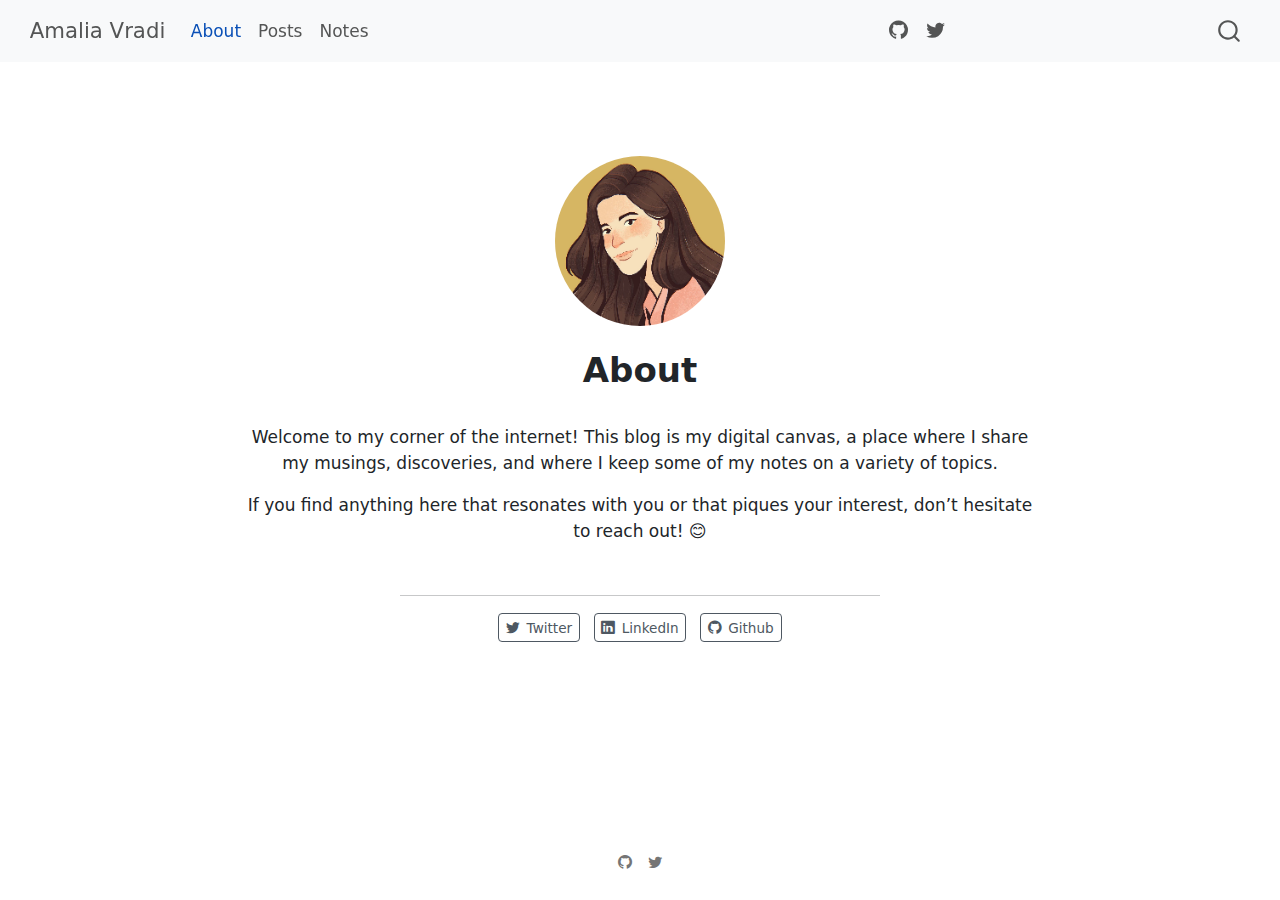
<file: about.html>
<!DOCTYPE html>
<html xmlns="http://www.w3.org/1999/xhtml" lang="en" xml:lang="en"><head>

<meta charset="utf-8">
<meta name="generator" content="quarto-1.4.549">

<meta name="viewport" content="width=device-width, initial-scale=1.0, user-scalable=yes">


<title>Amalia Vradi - About</title>
<style>
code{white-space: pre-wrap;}
span.smallcaps{font-variant: small-caps;}
div.columns{display: flex; gap: min(4vw, 1.5em);}
div.column{flex: auto; overflow-x: auto;}
div.hanging-indent{margin-left: 1.5em; text-indent: -1.5em;}
ul.task-list{list-style: none;}
ul.task-list li input[type="checkbox"] {
  width: 0.8em;
  margin: 0 0.8em 0.2em -1em; /* quarto-specific, see https://github.com/quarto-dev/quarto-cli/issues/4556 */ 
  vertical-align: middle;
}
</style>


<script src="site_libs/quarto-nav/quarto-nav.js"></script>
<script src="site_libs/quarto-nav/headroom.min.js"></script>
<script src="site_libs/clipboard/clipboard.min.js"></script>
<script src="site_libs/quarto-search/autocomplete.umd.js"></script>
<script src="site_libs/quarto-search/fuse.min.js"></script>
<script src="site_libs/quarto-search/quarto-search.js"></script>
<meta name="quarto:offset" content="./">
<script src="site_libs/quarto-html/quarto.js"></script>
<script src="site_libs/quarto-html/popper.min.js"></script>
<script src="site_libs/quarto-html/tippy.umd.min.js"></script>
<link href="site_libs/quarto-html/tippy.css" rel="stylesheet">
<link href="site_libs/quarto-html/quarto-syntax-highlighting.css" rel="stylesheet" id="quarto-text-highlighting-styles">
<script src="site_libs/bootstrap/bootstrap.min.js"></script>
<link href="site_libs/bootstrap/bootstrap-icons.css" rel="stylesheet">
<link href="site_libs/bootstrap/bootstrap.min.css" rel="stylesheet" id="quarto-bootstrap" data-mode="light">
<script id="quarto-search-options" type="application/json">{
  "location": "navbar",
  "copy-button": false,
  "collapse-after": 3,
  "panel-placement": "end",
  "type": "overlay",
  "limit": 50,
  "keyboard-shortcut": [
    "f",
    "/",
    "s"
  ],
  "show-item-context": false,
  "language": {
    "search-no-results-text": "No results",
    "search-matching-documents-text": "matching documents",
    "search-copy-link-title": "Copy link to search",
    "search-hide-matches-text": "Hide additional matches",
    "search-more-match-text": "more match in this document",
    "search-more-matches-text": "more matches in this document",
    "search-clear-button-title": "Clear",
    "search-text-placeholder": "",
    "search-detached-cancel-button-title": "Cancel",
    "search-submit-button-title": "Submit",
    "search-label": "Search"
  }
}</script>


<link rel="stylesheet" href="styles.css">
</head>

<body class="nav-fixed fullcontent">

<div id="quarto-search-results"></div>
  <header id="quarto-header" class="headroom fixed-top">
    <nav class="navbar navbar-expand " data-bs-theme="dark">
      <div class="navbar-container container-fluid">
      <div class="navbar-brand-container mx-auto">
    <a class="navbar-brand" href="./index.html">
    <span class="navbar-title">Amalia Vradi</span>
    </a>
  </div>
          <ul class="navbar-nav navbar-nav-scroll me-auto">
  <li class="nav-item">
    <a class="nav-link active" href="./about.html" aria-current="page"> 
<span class="menu-text">About</span></a>
  </li>  
  <li class="nav-item">
    <a class="nav-link" href="./index.html"> 
<span class="menu-text">Posts</span></a>
  </li>  
  <li class="nav-item">
    <a class="nav-link" href="./notes/index.html"> 
<span class="menu-text">Notes</span></a>
  </li>  
</ul>
          <ul class="navbar-nav navbar-nav-scroll ms-auto">
  <li class="nav-item compact">
    <a class="nav-link" href="https://github.com/amaliavr"> <i class="bi bi-github" role="img">
</i> 
<span class="menu-text"></span></a>
  </li>  
  <li class="nav-item compact">
    <a class="nav-link" href="https://twitter.com/alkistics"> <i class="bi bi-twitter" role="img">
</i> 
<span class="menu-text"></span></a>
  </li>  
</ul>
          <div class="quarto-navbar-tools">
</div>
            <div id="quarto-search" class="" title="Search"></div>
      </div> <!-- /container-fluid -->
    </nav>
</header>
<!-- content -->
<div id="quarto-content" class="quarto-container page-columns page-rows-contents page-layout-article page-navbar">
<!-- sidebar -->
<!-- margin-sidebar -->
    
<!-- main -->
<div class="quarto-about-jolla content">
  <img src="profile.jpg" class="about-image
  round " style="height: 10em; width: 10em;">
 <header id="title-block-header" class="quarto-title-block default">
<div class="quarto-title">
<h1 class="title">About</h1>
</div>
<div class="quarto-title-meta">
  </div>
</header><main class="content" id="quarto-document-content">
<p>Welcome to my corner of the internet! This blog is my digital canvas, a place where I share my musings, discoveries, and where I keep some of my notes on a variety of topics.</p>
<p>If you find anything here that resonates with you or that piques your interest, don’t hesitate to reach out! 😊</p>


</main> 
  <hr class="about-sep">
   <div class="about-links">
  <a href="https://twitter.com/alkistics" class="about-link" rel="" target="">
    <i class="bi bi-twitter"></i>
     <span class="about-link-text">Twitter</span>
  </a>
  <a href="https://linkedin.com/in/amaliavradi" class="about-link" rel="" target="">
    <i class="bi bi-linkedin"></i>
     <span class="about-link-text">LinkedIn</span>
  </a>
  <a href="https://github.com/amaliavr" class="about-link" rel="" target="">
    <i class="bi bi-github"></i>
     <span class="about-link-text">Github</span>
  </a>
</div>
</div>
 <!-- /main -->
<script id="quarto-html-after-body" type="application/javascript">
window.document.addEventListener("DOMContentLoaded", function (event) {
  const toggleBodyColorMode = (bsSheetEl) => {
    const mode = bsSheetEl.getAttribute("data-mode");
    const bodyEl = window.document.querySelector("body");
    if (mode === "dark") {
      bodyEl.classList.add("quarto-dark");
      bodyEl.classList.remove("quarto-light");
    } else {
      bodyEl.classList.add("quarto-light");
      bodyEl.classList.remove("quarto-dark");
    }
  }
  const toggleBodyColorPrimary = () => {
    const bsSheetEl = window.document.querySelector("link#quarto-bootstrap");
    if (bsSheetEl) {
      toggleBodyColorMode(bsSheetEl);
    }
  }
  toggleBodyColorPrimary();  
  const isCodeAnnotation = (el) => {
    for (const clz of el.classList) {
      if (clz.startsWith('code-annotation-')) {                     
        return true;
      }
    }
    return false;
  }
  const clipboard = new window.ClipboardJS('.code-copy-button', {
    text: function(trigger) {
      const codeEl = trigger.previousElementSibling.cloneNode(true);
      for (const childEl of codeEl.children) {
        if (isCodeAnnotation(childEl)) {
          childEl.remove();
        }
      }
      return codeEl.innerText;
    }
  });
  clipboard.on('success', function(e) {
    // button target
    const button = e.trigger;
    // don't keep focus
    button.blur();
    // flash "checked"
    button.classList.add('code-copy-button-checked');
    var currentTitle = button.getAttribute("title");
    button.setAttribute("title", "Copied!");
    let tooltip;
    if (window.bootstrap) {
      button.setAttribute("data-bs-toggle", "tooltip");
      button.setAttribute("data-bs-placement", "left");
      button.setAttribute("data-bs-title", "Copied!");
      tooltip = new bootstrap.Tooltip(button, 
        { trigger: "manual", 
          customClass: "code-copy-button-tooltip",
          offset: [0, -8]});
      tooltip.show();    
    }
    setTimeout(function() {
      if (tooltip) {
        tooltip.hide();
        button.removeAttribute("data-bs-title");
        button.removeAttribute("data-bs-toggle");
        button.removeAttribute("data-bs-placement");
      }
      button.setAttribute("title", currentTitle);
      button.classList.remove('code-copy-button-checked');
    }, 1000);
    // clear code selection
    e.clearSelection();
  });
  function tippyHover(el, contentFn, onTriggerFn, onUntriggerFn) {
    const config = {
      allowHTML: true,
      maxWidth: 500,
      delay: 100,
      arrow: false,
      appendTo: function(el) {
          return el.parentElement;
      },
      interactive: true,
      interactiveBorder: 10,
      theme: 'quarto',
      placement: 'bottom-start',
    };
    if (contentFn) {
      config.content = contentFn;
    }
    if (onTriggerFn) {
      config.onTrigger = onTriggerFn;
    }
    if (onUntriggerFn) {
      config.onUntrigger = onUntriggerFn;
    }
    window.tippy(el, config); 
  }
  const noterefs = window.document.querySelectorAll('a[role="doc-noteref"]');
  for (var i=0; i<noterefs.length; i++) {
    const ref = noterefs[i];
    tippyHover(ref, function() {
      // use id or data attribute instead here
      let href = ref.getAttribute('data-footnote-href') || ref.getAttribute('href');
      try { href = new URL(href).hash; } catch {}
      const id = href.replace(/^#\/?/, "");
      const note = window.document.getElementById(id);
      return note.innerHTML;
    });
  }
  const xrefs = window.document.querySelectorAll('a.quarto-xref');
  const processXRef = (id, note) => {
    // Strip column container classes
    const stripColumnClz = (el) => {
      el.classList.remove("page-full", "page-columns");
      if (el.children) {
        for (const child of el.children) {
          stripColumnClz(child);
        }
      }
    }
    stripColumnClz(note)
    if (id === null || id.startsWith('sec-')) {
      // Special case sections, only their first couple elements
      const container = document.createElement("div");
      if (note.children && note.children.length > 2) {
        container.appendChild(note.children[0].cloneNode(true));
        for (let i = 1; i < note.children.length; i++) {
          const child = note.children[i];
          if (child.tagName === "P" && child.innerText === "") {
            continue;
          } else {
            container.appendChild(child.cloneNode(true));
            break;
          }
        }
        if (window.Quarto?.typesetMath) {
          window.Quarto.typesetMath(container);
        }
        return container.innerHTML
      } else {
        if (window.Quarto?.typesetMath) {
          window.Quarto.typesetMath(note);
        }
        return note.innerHTML;
      }
    } else {
      // Remove any anchor links if they are present
      const anchorLink = note.querySelector('a.anchorjs-link');
      if (anchorLink) {
        anchorLink.remove();
      }
      if (window.Quarto?.typesetMath) {
        window.Quarto.typesetMath(note);
      }
      // TODO in 1.5, we should make sure this works without a callout special case
      if (note.classList.contains("callout")) {
        return note.outerHTML;
      } else {
        return note.innerHTML;
      }
    }
  }
  for (var i=0; i<xrefs.length; i++) {
    const xref = xrefs[i];
    tippyHover(xref, undefined, function(instance) {
      instance.disable();
      let url = xref.getAttribute('href');
      let hash = undefined; 
      if (url.startsWith('#')) {
        hash = url;
      } else {
        try { hash = new URL(url).hash; } catch {}
      }
      if (hash) {
        const id = hash.replace(/^#\/?/, "");
        const note = window.document.getElementById(id);
        if (note !== null) {
          try {
            const html = processXRef(id, note.cloneNode(true));
            instance.setContent(html);
          } finally {
            instance.enable();
            instance.show();
          }
        } else {
          // See if we can fetch this
          fetch(url.split('#')[0])
          .then(res => res.text())
          .then(html => {
            const parser = new DOMParser();
            const htmlDoc = parser.parseFromString(html, "text/html");
            const note = htmlDoc.getElementById(id);
            if (note !== null) {
              const html = processXRef(id, note);
              instance.setContent(html);
            } 
          }).finally(() => {
            instance.enable();
            instance.show();
          });
        }
      } else {
        // See if we can fetch a full url (with no hash to target)
        // This is a special case and we should probably do some content thinning / targeting
        fetch(url)
        .then(res => res.text())
        .then(html => {
          const parser = new DOMParser();
          const htmlDoc = parser.parseFromString(html, "text/html");
          const note = htmlDoc.querySelector('main.content');
          if (note !== null) {
            // This should only happen for chapter cross references
            // (since there is no id in the URL)
            // remove the first header
            if (note.children.length > 0 && note.children[0].tagName === "HEADER") {
              note.children[0].remove();
            }
            const html = processXRef(null, note);
            instance.setContent(html);
          } 
        }).finally(() => {
          instance.enable();
          instance.show();
        });
      }
    }, function(instance) {
    });
  }
      let selectedAnnoteEl;
      const selectorForAnnotation = ( cell, annotation) => {
        let cellAttr = 'data-code-cell="' + cell + '"';
        let lineAttr = 'data-code-annotation="' +  annotation + '"';
        const selector = 'span[' + cellAttr + '][' + lineAttr + ']';
        return selector;
      }
      const selectCodeLines = (annoteEl) => {
        const doc = window.document;
        const targetCell = annoteEl.getAttribute("data-target-cell");
        const targetAnnotation = annoteEl.getAttribute("data-target-annotation");
        const annoteSpan = window.document.querySelector(selectorForAnnotation(targetCell, targetAnnotation));
        const lines = annoteSpan.getAttribute("data-code-lines").split(",");
        const lineIds = lines.map((line) => {
          return targetCell + "-" + line;
        })
        let top = null;
        let height = null;
        let parent = null;
        if (lineIds.length > 0) {
            //compute the position of the single el (top and bottom and make a div)
            const el = window.document.getElementById(lineIds[0]);
            top = el.offsetTop;
            height = el.offsetHeight;
            parent = el.parentElement.parentElement;
          if (lineIds.length > 1) {
            const lastEl = window.document.getElementById(lineIds[lineIds.length - 1]);
            const bottom = lastEl.offsetTop + lastEl.offsetHeight;
            height = bottom - top;
          }
          if (top !== null && height !== null && parent !== null) {
            // cook up a div (if necessary) and position it 
            let div = window.document.getElementById("code-annotation-line-highlight");
            if (div === null) {
              div = window.document.createElement("div");
              div.setAttribute("id", "code-annotation-line-highlight");
              div.style.position = 'absolute';
              parent.appendChild(div);
            }
            div.style.top = top - 2 + "px";
            div.style.height = height + 4 + "px";
            div.style.left = 0;
            let gutterDiv = window.document.getElementById("code-annotation-line-highlight-gutter");
            if (gutterDiv === null) {
              gutterDiv = window.document.createElement("div");
              gutterDiv.setAttribute("id", "code-annotation-line-highlight-gutter");
              gutterDiv.style.position = 'absolute';
              const codeCell = window.document.getElementById(targetCell);
              const gutter = codeCell.querySelector('.code-annotation-gutter');
              gutter.appendChild(gutterDiv);
            }
            gutterDiv.style.top = top - 2 + "px";
            gutterDiv.style.height = height + 4 + "px";
          }
          selectedAnnoteEl = annoteEl;
        }
      };
      const unselectCodeLines = () => {
        const elementsIds = ["code-annotation-line-highlight", "code-annotation-line-highlight-gutter"];
        elementsIds.forEach((elId) => {
          const div = window.document.getElementById(elId);
          if (div) {
            div.remove();
          }
        });
        selectedAnnoteEl = undefined;
      };
        // Handle positioning of the toggle
    window.addEventListener(
      "resize",
      throttle(() => {
        elRect = undefined;
        if (selectedAnnoteEl) {
          selectCodeLines(selectedAnnoteEl);
        }
      }, 10)
    );
    function throttle(fn, ms) {
    let throttle = false;
    let timer;
      return (...args) => {
        if(!throttle) { // first call gets through
            fn.apply(this, args);
            throttle = true;
        } else { // all the others get throttled
            if(timer) clearTimeout(timer); // cancel #2
            timer = setTimeout(() => {
              fn.apply(this, args);
              timer = throttle = false;
            }, ms);
        }
      };
    }
      // Attach click handler to the DT
      const annoteDls = window.document.querySelectorAll('dt[data-target-cell]');
      for (const annoteDlNode of annoteDls) {
        annoteDlNode.addEventListener('click', (event) => {
          const clickedEl = event.target;
          if (clickedEl !== selectedAnnoteEl) {
            unselectCodeLines();
            const activeEl = window.document.querySelector('dt[data-target-cell].code-annotation-active');
            if (activeEl) {
              activeEl.classList.remove('code-annotation-active');
            }
            selectCodeLines(clickedEl);
            clickedEl.classList.add('code-annotation-active');
          } else {
            // Unselect the line
            unselectCodeLines();
            clickedEl.classList.remove('code-annotation-active');
          }
        });
      }
  const findCites = (el) => {
    const parentEl = el.parentElement;
    if (parentEl) {
      const cites = parentEl.dataset.cites;
      if (cites) {
        return {
          el,
          cites: cites.split(' ')
        };
      } else {
        return findCites(el.parentElement)
      }
    } else {
      return undefined;
    }
  };
  var bibliorefs = window.document.querySelectorAll('a[role="doc-biblioref"]');
  for (var i=0; i<bibliorefs.length; i++) {
    const ref = bibliorefs[i];
    const citeInfo = findCites(ref);
    if (citeInfo) {
      tippyHover(citeInfo.el, function() {
        var popup = window.document.createElement('div');
        citeInfo.cites.forEach(function(cite) {
          var citeDiv = window.document.createElement('div');
          citeDiv.classList.add('hanging-indent');
          citeDiv.classList.add('csl-entry');
          var biblioDiv = window.document.getElementById('ref-' + cite);
          if (biblioDiv) {
            citeDiv.innerHTML = biblioDiv.innerHTML;
          }
          popup.appendChild(citeDiv);
        });
        return popup.innerHTML;
      });
    }
  }
});
</script>
</div> <!-- /content -->
<footer class="footer">
  <div class="nav-footer">
    <div class="nav-footer-left">
      &nbsp;
    </div>   
    <div class="nav-footer-center">
      <ul class="footer-items list-unstyled">
    <li class="nav-item compact">
    <a class="nav-link" href="https://github.com/amaliavr">
      <i class="bi bi-github" role="img">
</i> 
    </a>
  </li>  
    <li class="nav-item compact">
    <a class="nav-link" href="https://twitter.com/alkistics">
      <i class="bi bi-twitter" role="img">
</i> 
    </a>
  </li>  
</ul>
    </div>
    <div class="nav-footer-right">
      &nbsp;
    </div>
  </div>
</footer>




</body></html>
</file>
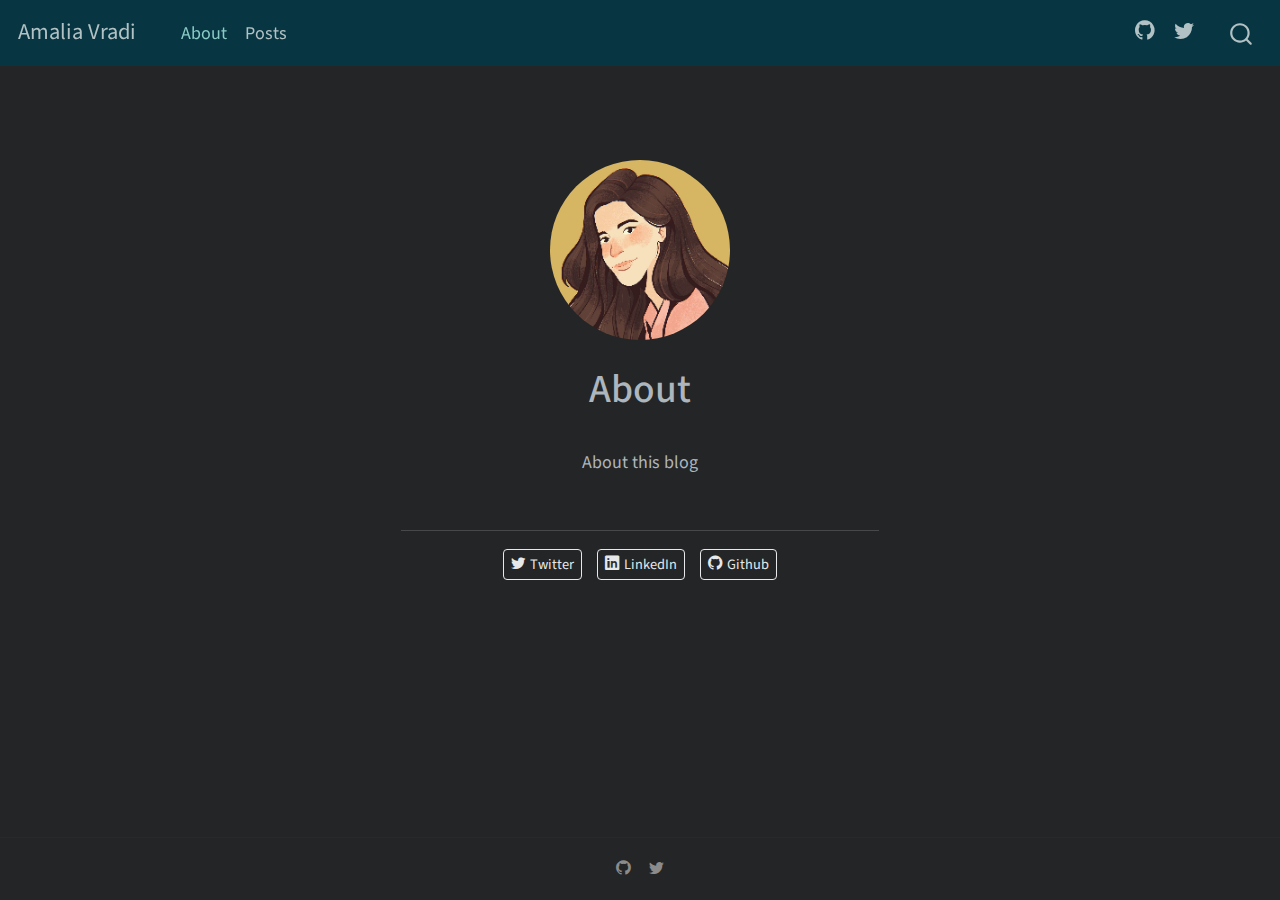
<file: _site/about.html>
<!DOCTYPE html>
<html xmlns="http://www.w3.org/1999/xhtml" lang="en" xml:lang="en"><head>

<meta charset="utf-8">
<meta name="generator" content="quarto-1.2.313">

<meta name="viewport" content="width=device-width, initial-scale=1.0, user-scalable=yes">


<title>Amalia Vradi - About</title>
<style>
code{white-space: pre-wrap;}
span.smallcaps{font-variant: small-caps;}
div.columns{display: flex; gap: min(4vw, 1.5em);}
div.column{flex: auto; overflow-x: auto;}
div.hanging-indent{margin-left: 1.5em; text-indent: -1.5em;}
ul.task-list{list-style: none;}
ul.task-list li input[type="checkbox"] {
  width: 0.8em;
  margin: 0 0.8em 0.2em -1.6em;
  vertical-align: middle;
}
</style>


<script src="site_libs/quarto-nav/quarto-nav.js"></script>
<script src="site_libs/quarto-nav/headroom.min.js"></script>
<script src="site_libs/clipboard/clipboard.min.js"></script>
<script src="site_libs/quarto-search/autocomplete.umd.js"></script>
<script src="site_libs/quarto-search/fuse.min.js"></script>
<script src="site_libs/quarto-search/quarto-search.js"></script>
<meta name="quarto:offset" content="./">
<script src="site_libs/quarto-html/quarto.js"></script>
<script src="site_libs/quarto-html/popper.min.js"></script>
<script src="site_libs/quarto-html/tippy.umd.min.js"></script>
<link href="site_libs/quarto-html/tippy.css" rel="stylesheet">
<link href="site_libs/quarto-html/quarto-syntax-highlighting.css" rel="stylesheet" id="quarto-text-highlighting-styles">
<script src="site_libs/bootstrap/bootstrap.min.js"></script>
<link href="site_libs/bootstrap/bootstrap-icons.css" rel="stylesheet">
<link href="site_libs/bootstrap/bootstrap.min.css" rel="stylesheet" id="quarto-bootstrap" data-mode="light">
<script id="quarto-search-options" type="application/json">{
  "location": "navbar",
  "copy-button": false,
  "collapse-after": 3,
  "panel-placement": "end",
  "type": "overlay",
  "limit": 20,
  "language": {
    "search-no-results-text": "No results",
    "search-matching-documents-text": "matching documents",
    "search-copy-link-title": "Copy link to search",
    "search-hide-matches-text": "Hide additional matches",
    "search-more-match-text": "more match in this document",
    "search-more-matches-text": "more matches in this document",
    "search-clear-button-title": "Clear",
    "search-detached-cancel-button-title": "Cancel",
    "search-submit-button-title": "Submit"
  }
}</script>


<link rel="stylesheet" href="styles.css">
</head>

<body class="nav-fixed fullcontent">

<div id="quarto-search-results"></div>
  <header id="quarto-header" class="headroom fixed-top">
    <nav class="navbar navbar-expand navbar-dark ">
      <div class="navbar-container container-fluid">
      <div class="navbar-brand-container">
    <a class="navbar-brand" href="./index.html">
    <span class="navbar-title">Amalia Vradi</span>
    </a>
  </div>
          <ul class="navbar-nav navbar-nav-scroll me-auto">
  <li class="nav-item">
    <a class="nav-link active" href="./about.html" aria-current="page">
 <span class="menu-text">About</span></a>
  </li>  
  <li class="nav-item">
    <a class="nav-link" href="./index.html">
 <span class="menu-text">Posts</span></a>
  </li>  
</ul>
          <ul class="navbar-nav navbar-nav-scroll ms-auto">
  <li class="nav-item compact">
    <a class="nav-link" href="https://github.com/amaliavr"><i class="bi bi-github" role="img">
</i> 
 <span class="menu-text"></span></a>
  </li>  
  <li class="nav-item compact">
    <a class="nav-link" href="https://twitter.com/alkistics"><i class="bi bi-twitter" role="img">
</i> 
 <span class="menu-text"></span></a>
  </li>  
</ul>
            <div id="quarto-search" class="" title="Search"></div>
      </div> <!-- /container-fluid -->
    </nav>
</header>
<!-- content -->
<div id="quarto-content" class="quarto-container page-columns page-rows-contents page-layout-article page-navbar">
<!-- sidebar -->
<!-- margin-sidebar -->
    
<!-- main -->
<div class="quarto-about-jolla">
  <img src="profile.jpg" class="about-image
  round " style="height: 10em; width: 10em;">
 <header id="title-block-header" class="quarto-title-block default">
<div class="quarto-title">
<h1 class="title">About</h1>
</div>
<div class="quarto-title-meta">
  </div>
</header><main class="content" id="quarto-document-content">
<p>About this blog</p>


</main> 
  <hr class="about-sep">
   <div class="about-links">
  <a href="https://twitter.com/alkistics" class="about-link">
    <i class="bi bi-twitter"></i>
     <span class="about-link-text">Twitter</span>
  </a>
  <a href="https://linkedin.com/in/amaliavradi" class="about-link">
    <i class="bi bi-linkedin"></i>
     <span class="about-link-text">LinkedIn</span>
  </a>
  <a href="https://github.com/amaliavr" class="about-link">
    <i class="bi bi-github"></i>
     <span class="about-link-text">Github</span>
  </a>
</div>
</div>
 <!-- /main -->
<script id="quarto-html-after-body" type="application/javascript">
window.document.addEventListener("DOMContentLoaded", function (event) {
  const toggleBodyColorMode = (bsSheetEl) => {
    const mode = bsSheetEl.getAttribute("data-mode");
    const bodyEl = window.document.querySelector("body");
    if (mode === "dark") {
      bodyEl.classList.add("quarto-dark");
      bodyEl.classList.remove("quarto-light");
    } else {
      bodyEl.classList.add("quarto-light");
      bodyEl.classList.remove("quarto-dark");
    }
  }
  const toggleBodyColorPrimary = () => {
    const bsSheetEl = window.document.querySelector("link#quarto-bootstrap");
    if (bsSheetEl) {
      toggleBodyColorMode(bsSheetEl);
    }
  }
  toggleBodyColorPrimary();  
  const clipboard = new window.ClipboardJS('.code-copy-button', {
    target: function(trigger) {
      return trigger.previousElementSibling;
    }
  });
  clipboard.on('success', function(e) {
    // button target
    const button = e.trigger;
    // don't keep focus
    button.blur();
    // flash "checked"
    button.classList.add('code-copy-button-checked');
    var currentTitle = button.getAttribute("title");
    button.setAttribute("title", "Copied!");
    let tooltip;
    if (window.bootstrap) {
      button.setAttribute("data-bs-toggle", "tooltip");
      button.setAttribute("data-bs-placement", "left");
      button.setAttribute("data-bs-title", "Copied!");
      tooltip = new bootstrap.Tooltip(button, 
        { trigger: "manual", 
          customClass: "code-copy-button-tooltip",
          offset: [0, -8]});
      tooltip.show();    
    }
    setTimeout(function() {
      if (tooltip) {
        tooltip.hide();
        button.removeAttribute("data-bs-title");
        button.removeAttribute("data-bs-toggle");
        button.removeAttribute("data-bs-placement");
      }
      button.setAttribute("title", currentTitle);
      button.classList.remove('code-copy-button-checked');
    }, 1000);
    // clear code selection
    e.clearSelection();
  });
  function tippyHover(el, contentFn) {
    const config = {
      allowHTML: true,
      content: contentFn,
      maxWidth: 500,
      delay: 100,
      arrow: false,
      appendTo: function(el) {
          return el.parentElement;
      },
      interactive: true,
      interactiveBorder: 10,
      theme: 'quarto',
      placement: 'bottom-start'
    };
    window.tippy(el, config); 
  }
  const noterefs = window.document.querySelectorAll('a[role="doc-noteref"]');
  for (var i=0; i<noterefs.length; i++) {
    const ref = noterefs[i];
    tippyHover(ref, function() {
      // use id or data attribute instead here
      let href = ref.getAttribute('data-footnote-href') || ref.getAttribute('href');
      try { href = new URL(href).hash; } catch {}
      const id = href.replace(/^#\/?/, "");
      const note = window.document.getElementById(id);
      return note.innerHTML;
    });
  }
  const findCites = (el) => {
    const parentEl = el.parentElement;
    if (parentEl) {
      const cites = parentEl.dataset.cites;
      if (cites) {
        return {
          el,
          cites: cites.split(' ')
        };
      } else {
        return findCites(el.parentElement)
      }
    } else {
      return undefined;
    }
  };
  var bibliorefs = window.document.querySelectorAll('a[role="doc-biblioref"]');
  for (var i=0; i<bibliorefs.length; i++) {
    const ref = bibliorefs[i];
    const citeInfo = findCites(ref);
    if (citeInfo) {
      tippyHover(citeInfo.el, function() {
        var popup = window.document.createElement('div');
        citeInfo.cites.forEach(function(cite) {
          var citeDiv = window.document.createElement('div');
          citeDiv.classList.add('hanging-indent');
          citeDiv.classList.add('csl-entry');
          var biblioDiv = window.document.getElementById('ref-' + cite);
          if (biblioDiv) {
            citeDiv.innerHTML = biblioDiv.innerHTML;
          }
          popup.appendChild(citeDiv);
        });
        return popup.innerHTML;
      });
    }
  }
});
</script>
</div> <!-- /content -->
<footer class="footer">
  <div class="nav-footer">
      <div class="nav-footer-center">
        <ul class="footer-items list-unstyled">
    <li class="nav-item compact">
    <a class="nav-link" href="https://github.com/amaliavr">
      <i class="bi bi-github" role="img">
</i> 
    </a>
  </li>  
    <li class="nav-item compact">
    <a class="nav-link" href="https://twitter.com/alkistics">
      <i class="bi bi-twitter" role="img">
</i> 
    </a>
  </li>  
</ul>
      </div>
  </div>
</footer>



</body></html>
</file>
<file: site_libs/quarto-html/tippy.css>
.tippy-box[data-animation=fade][data-state=hidden]{opacity:0}[data-tippy-root]{max-width:calc(100vw - 10px)}.tippy-box{position:relative;background-color:#333;color:#fff;border-radius:4px;font-size:14px;line-height:1.4;white-space:normal;outline:0;transition-property:transform,visibility,opacity}.tippy-box[data-placement^=top]>.tippy-arrow{bottom:0}.tippy-box[data-placement^=top]>.tippy-arrow:before{bottom:-7px;left:0;border-width:8px 8px 0;border-top-color:initial;transform-origin:center top}.tippy-box[data-placement^=bottom]>.tippy-arrow{top:0}.tippy-box[data-placement^=bottom]>.tippy-arrow:before{top:-7px;left:0;border-width:0 8px 8px;border-bottom-color:initial;transform-origin:center bottom}.tippy-box[data-placement^=left]>.tippy-arrow{right:0}.tippy-box[data-placement^=left]>.tippy-arrow:before{border-width:8px 0 8px 8px;border-left-color:initial;right:-7px;transform-origin:center left}.tippy-box[data-placement^=right]>.tippy-arrow{left:0}.tippy-box[data-placement^=right]>.tippy-arrow:before{left:-7px;border-width:8px 8px 8px 0;border-right-color:initial;transform-origin:center right}.tippy-box[data-inertia][data-state=visible]{transition-timing-function:cubic-bezier(.54,1.5,.38,1.11)}.tippy-arrow{width:16px;height:16px;color:#333}.tippy-arrow:before{content:"";position:absolute;border-color:transparent;border-style:solid}.tippy-content{position:relative;padding:5px 9px;z-index:1}
</file>
<file: site_libs/quarto-html/quarto-syntax-highlighting.css>
/* quarto syntax highlight colors */
:root {
  --quarto-hl-ot-color: #003B4F;
  --quarto-hl-at-color: #657422;
  --quarto-hl-ss-color: #20794D;
  --quarto-hl-an-color: #5E5E5E;
  --quarto-hl-fu-color: #4758AB;
  --quarto-hl-st-color: #20794D;
  --quarto-hl-cf-color: #003B4F;
  --quarto-hl-op-color: #5E5E5E;
  --quarto-hl-er-color: #AD0000;
  --quarto-hl-bn-color: #AD0000;
  --quarto-hl-al-color: #AD0000;
  --quarto-hl-va-color: #111111;
  --quarto-hl-bu-color: inherit;
  --quarto-hl-ex-color: inherit;
  --quarto-hl-pp-color: #AD0000;
  --quarto-hl-in-color: #5E5E5E;
  --quarto-hl-vs-color: #20794D;
  --quarto-hl-wa-color: #5E5E5E;
  --quarto-hl-do-color: #5E5E5E;
  --quarto-hl-im-color: #00769E;
  --quarto-hl-ch-color: #20794D;
  --quarto-hl-dt-color: #AD0000;
  --quarto-hl-fl-color: #AD0000;
  --quarto-hl-co-color: #5E5E5E;
  --quarto-hl-cv-color: #5E5E5E;
  --quarto-hl-cn-color: #8f5902;
  --quarto-hl-sc-color: #5E5E5E;
  --quarto-hl-dv-color: #AD0000;
  --quarto-hl-kw-color: #003B4F;
}

/* other quarto variables */
:root {
  --quarto-font-monospace: SFMono-Regular, Menlo, Monaco, Consolas, "Liberation Mono", "Courier New", monospace;
}

pre > code.sourceCode > span {
  color: #003B4F;
}

code span {
  color: #003B4F;
}

code.sourceCode > span {
  color: #003B4F;
}

div.sourceCode,
div.sourceCode pre.sourceCode {
  color: #003B4F;
}

code span.ot {
  color: #003B4F;
  font-style: inherit;
}

code span.at {
  color: #657422;
  font-style: inherit;
}

code span.ss {
  color: #20794D;
  font-style: inherit;
}

code span.an {
  color: #5E5E5E;
  font-style: inherit;
}

code span.fu {
  color: #4758AB;
  font-style: inherit;
}

code span.st {
  color: #20794D;
  font-style: inherit;
}

code span.cf {
  color: #003B4F;
  font-style: inherit;
}

code span.op {
  color: #5E5E5E;
  font-style: inherit;
}

code span.er {
  color: #AD0000;
  font-style: inherit;
}

code span.bn {
  color: #AD0000;
  font-style: inherit;
}

code span.al {
  color: #AD0000;
  font-style: inherit;
}

code span.va {
  color: #111111;
  font-style: inherit;
}

code span.bu {
  font-style: inherit;
}

code span.ex {
  font-style: inherit;
}

code span.pp {
  color: #AD0000;
  font-style: inherit;
}

code span.in {
  color: #5E5E5E;
  font-style: inherit;
}

code span.vs {
  color: #20794D;
  font-style: inherit;
}

code span.wa {
  color: #5E5E5E;
  font-style: italic;
}

code span.do {
  color: #5E5E5E;
  font-style: italic;
}

code span.im {
  color: #00769E;
  font-style: inherit;
}

code span.ch {
  color: #20794D;
  font-style: inherit;
}

code span.dt {
  color: #AD0000;
  font-style: inherit;
}

code span.fl {
  color: #AD0000;
  font-style: inherit;
}

code span.co {
  color: #5E5E5E;
  font-style: inherit;
}

code span.cv {
  color: #5E5E5E;
  font-style: italic;
}

code span.cn {
  color: #8f5902;
  font-style: inherit;
}

code span.sc {
  color: #5E5E5E;
  font-style: inherit;
}

code span.dv {
  color: #AD0000;
  font-style: inherit;
}

code span.kw {
  color: #003B4F;
  font-style: inherit;
}

.prevent-inlining {
  content: "</";
}

/*# sourceMappingURL=debc5d5d77c3f9108843748ff7464032.css.map */
</file>
<file: styles.css>
/* css styles */
.navbar-dark{
    background-color: white;
}

.profile-header {
    display: flex;
}

.profile-header p + p {
    margin: 0 20px;
}

.profile-pic {
    border-radius: 50%;
}
</file>
<file: site_libs/quarto-html/quarto-syntax-highlighting-dark.css>
/* quarto syntax highlight colors */
:root {
  --quarto-hl-al-color: #f07178;
  --quarto-hl-an-color: #d4d0ab;
  --quarto-hl-at-color: #00e0e0;
  --quarto-hl-bn-color: #d4d0ab;
  --quarto-hl-bu-color: #abe338;
  --quarto-hl-ch-color: #abe338;
  --quarto-hl-co-color: #f8f8f2;
  --quarto-hl-cv-color: #ffd700;
  --quarto-hl-cn-color: #ffd700;
  --quarto-hl-cf-color: #ffa07a;
  --quarto-hl-dt-color: #ffa07a;
  --quarto-hl-dv-color: #d4d0ab;
  --quarto-hl-do-color: #f8f8f2;
  --quarto-hl-er-color: #f07178;
  --quarto-hl-ex-color: #00e0e0;
  --quarto-hl-fl-color: #d4d0ab;
  --quarto-hl-fu-color: #ffa07a;
  --quarto-hl-im-color: #abe338;
  --quarto-hl-in-color: #d4d0ab;
  --quarto-hl-kw-color: #ffa07a;
  --quarto-hl-op-color: #ffa07a;
  --quarto-hl-ot-color: #00e0e0;
  --quarto-hl-pp-color: #dcc6e0;
  --quarto-hl-re-color: #00e0e0;
  --quarto-hl-sc-color: #abe338;
  --quarto-hl-ss-color: #abe338;
  --quarto-hl-st-color: #abe338;
  --quarto-hl-va-color: #00e0e0;
  --quarto-hl-vs-color: #abe338;
  --quarto-hl-wa-color: #dcc6e0;
}

/* other quarto variables */
:root {
  --quarto-font-monospace: SFMono-Regular, Menlo, Monaco, Consolas, "Liberation Mono", "Courier New", monospace;
}

code span.al {
  font-weight: bold;
  color: #f07178;
}

code span.an {
  color: #d4d0ab;
}

code span.at {
  color: #00e0e0;
}

code span.bn {
  color: #d4d0ab;
}

code span.bu {
  color: #abe338;
}

code span.ch {
  color: #abe338;
}

code span.co {
  font-style: italic;
  color: #f8f8f2;
}

code span.cv {
  color: #ffd700;
}

code span.cn {
  color: #ffd700;
}

code span.cf {
  font-weight: bold;
  color: #ffa07a;
}

code span.dt {
  color: #ffa07a;
}

code span.dv {
  color: #d4d0ab;
}

code span.do {
  color: #f8f8f2;
}

code span.er {
  color: #f07178;
  text-decoration: underline;
}

code span.ex {
  font-weight: bold;
  color: #00e0e0;
}

code span.fl {
  color: #d4d0ab;
}

code span.fu {
  color: #ffa07a;
}

code span.im {
  color: #abe338;
}

code span.in {
  color: #d4d0ab;
}

code span.kw {
  font-weight: bold;
  color: #ffa07a;
}

pre > code.sourceCode > span {
  color: #f8f8f2;
}

code span {
  color: #f8f8f2;
}

code.sourceCode > span {
  color: #f8f8f2;
}

div.sourceCode,
div.sourceCode pre.sourceCode {
  color: #f8f8f2;
}

code span.op {
  color: #ffa07a;
}

code span.ot {
  color: #00e0e0;
}

code span.pp {
  color: #dcc6e0;
}

code span.re {
  color: #00e0e0;
}

code span.sc {
  color: #abe338;
}

code span.ss {
  color: #abe338;
}

code span.st {
  color: #abe338;
}

code span.va {
  color: #00e0e0;
}

code span.vs {
  color: #abe338;
}

code span.wa {
  color: #dcc6e0;
}

.prevent-inlining {
  content: "</";
}

/*# sourceMappingURL=935a306eefa94366c21e1a970dddb765.css.map */
</file>
<file: _site/site_libs/quarto-html/tippy.css>
.tippy-box[data-animation=fade][data-state=hidden]{opacity:0}[data-tippy-root]{max-width:calc(100vw - 10px)}.tippy-box{position:relative;background-color:#333;color:#fff;border-radius:4px;font-size:14px;line-height:1.4;white-space:normal;outline:0;transition-property:transform,visibility,opacity}.tippy-box[data-placement^=top]>.tippy-arrow{bottom:0}.tippy-box[data-placement^=top]>.tippy-arrow:before{bottom:-7px;left:0;border-width:8px 8px 0;border-top-color:initial;transform-origin:center top}.tippy-box[data-placement^=bottom]>.tippy-arrow{top:0}.tippy-box[data-placement^=bottom]>.tippy-arrow:before{top:-7px;left:0;border-width:0 8px 8px;border-bottom-color:initial;transform-origin:center bottom}.tippy-box[data-placement^=left]>.tippy-arrow{right:0}.tippy-box[data-placement^=left]>.tippy-arrow:before{border-width:8px 0 8px 8px;border-left-color:initial;right:-7px;transform-origin:center left}.tippy-box[data-placement^=right]>.tippy-arrow{left:0}.tippy-box[data-placement^=right]>.tippy-arrow:before{left:-7px;border-width:8px 8px 8px 0;border-right-color:initial;transform-origin:center right}.tippy-box[data-inertia][data-state=visible]{transition-timing-function:cubic-bezier(.54,1.5,.38,1.11)}.tippy-arrow{width:16px;height:16px;color:#333}.tippy-arrow:before{content:"";position:absolute;border-color:transparent;border-style:solid}.tippy-content{position:relative;padding:5px 9px;z-index:1}
</file>
<file: _site/site_libs/quarto-html/quarto-syntax-highlighting-dark.css>
/* quarto syntax highlight colors */
:root {
  --quarto-hl-al-color: #f07178;
  --quarto-hl-an-color: #d4d0ab;
  --quarto-hl-at-color: #00e0e0;
  --quarto-hl-bn-color: #d4d0ab;
  --quarto-hl-bu-color: #abe338;
  --quarto-hl-ch-color: #abe338;
  --quarto-hl-co-color: #f8f8f2;
  --quarto-hl-cv-color: #ffd700;
  --quarto-hl-cn-color: #ffd700;
  --quarto-hl-cf-color: #ffa07a;
  --quarto-hl-dt-color: #ffa07a;
  --quarto-hl-dv-color: #d4d0ab;
  --quarto-hl-do-color: #f8f8f2;
  --quarto-hl-er-color: #f07178;
  --quarto-hl-ex-color: #00e0e0;
  --quarto-hl-fl-color: #d4d0ab;
  --quarto-hl-fu-color: #ffa07a;
  --quarto-hl-im-color: #abe338;
  --quarto-hl-in-color: #d4d0ab;
  --quarto-hl-kw-color: #ffa07a;
  --quarto-hl-op-color: #ffa07a;
  --quarto-hl-ot-color: #00e0e0;
  --quarto-hl-pp-color: #dcc6e0;
  --quarto-hl-re-color: #00e0e0;
  --quarto-hl-sc-color: #abe338;
  --quarto-hl-ss-color: #abe338;
  --quarto-hl-st-color: #abe338;
  --quarto-hl-va-color: #00e0e0;
  --quarto-hl-vs-color: #abe338;
  --quarto-hl-wa-color: #dcc6e0;
}

/* other quarto variables */
:root {
  --quarto-font-monospace: SFMono-Regular, Menlo, Monaco, Consolas, "Liberation Mono", "Courier New", monospace;
}

code span.al {
  font-weight: bold;
  color: #f07178;
}

code span.an {
  color: #d4d0ab;
}

code span.at {
  color: #00e0e0;
}

code span.bn {
  color: #d4d0ab;
}

code span.bu {
  color: #abe338;
}

code span.ch {
  color: #abe338;
}

code span.co {
  font-style: italic;
  color: #f8f8f2;
}

code span.cv {
  color: #ffd700;
}

code span.cn {
  color: #ffd700;
}

code span.cf {
  font-weight: bold;
  color: #ffa07a;
}

code span.dt {
  color: #ffa07a;
}

code span.dv {
  color: #d4d0ab;
}

code span.do {
  color: #f8f8f2;
}

code span.er {
  color: #f07178;
  text-decoration: underline;
}

code span.ex {
  font-weight: bold;
  color: #00e0e0;
}

code span.fl {
  color: #d4d0ab;
}

code span.fu {
  color: #ffa07a;
}

code span.im {
  color: #abe338;
}

code span.in {
  color: #d4d0ab;
}

code span.kw {
  font-weight: bold;
  color: #ffa07a;
}

pre > code.sourceCode > span {
  color: #f8f8f2;
}

code span {
  color: #f8f8f2;
}

code.sourceCode > span {
  color: #f8f8f2;
}

div.sourceCode,
div.sourceCode pre.sourceCode {
  color: #f8f8f2;
}

code span.op {
  color: #ffa07a;
}

code span.ot {
  color: #00e0e0;
}

code span.pp {
  color: #dcc6e0;
}

code span.re {
  color: #00e0e0;
}

code span.sc {
  color: #abe338;
}

code span.ss {
  color: #abe338;
}

code span.st {
  color: #abe338;
}

code span.va {
  color: #00e0e0;
}

code span.vs {
  color: #abe338;
}

code span.wa {
  color: #dcc6e0;
}

.prevent-inlining {
  content: "</";
}

/*# sourceMappingURL=935a306eefa94366c21e1a970dddb765.css.map */
</file>
<file: _site/styles.css>
/* css styles */
.quarto-dark .navbar-dark{
    background-color: #1b1b1d;
}
</file>
<file: _site/site_libs/quarto-html/quarto-syntax-highlighting.css>
/* quarto syntax highlight colors */
:root {
  --quarto-hl-ot-color: #003B4F;
  --quarto-hl-at-color: #657422;
  --quarto-hl-ss-color: #20794D;
  --quarto-hl-an-color: #5E5E5E;
  --quarto-hl-fu-color: #4758AB;
  --quarto-hl-st-color: #20794D;
  --quarto-hl-cf-color: #003B4F;
  --quarto-hl-op-color: #5E5E5E;
  --quarto-hl-er-color: #AD0000;
  --quarto-hl-bn-color: #AD0000;
  --quarto-hl-al-color: #AD0000;
  --quarto-hl-va-color: #111111;
  --quarto-hl-bu-color: inherit;
  --quarto-hl-ex-color: inherit;
  --quarto-hl-pp-color: #AD0000;
  --quarto-hl-in-color: #5E5E5E;
  --quarto-hl-vs-color: #20794D;
  --quarto-hl-wa-color: #5E5E5E;
  --quarto-hl-do-color: #5E5E5E;
  --quarto-hl-im-color: #00769E;
  --quarto-hl-ch-color: #20794D;
  --quarto-hl-dt-color: #AD0000;
  --quarto-hl-fl-color: #AD0000;
  --quarto-hl-co-color: #5E5E5E;
  --quarto-hl-cv-color: #5E5E5E;
  --quarto-hl-cn-color: #8f5902;
  --quarto-hl-sc-color: #5E5E5E;
  --quarto-hl-dv-color: #AD0000;
  --quarto-hl-kw-color: #003B4F;
}

/* other quarto variables */
:root {
  --quarto-font-monospace: SFMono-Regular, Menlo, Monaco, Consolas, "Liberation Mono", "Courier New", monospace;
}

pre > code.sourceCode > span {
  color: #003B4F;
}

code span {
  color: #003B4F;
}

code.sourceCode > span {
  color: #003B4F;
}

div.sourceCode,
div.sourceCode pre.sourceCode {
  color: #003B4F;
}

code span.ot {
  color: #003B4F;
}

code span.at {
  color: #657422;
}

code span.ss {
  color: #20794D;
}

code span.an {
  color: #5E5E5E;
}

code span.fu {
  color: #4758AB;
}

code span.st {
  color: #20794D;
}

code span.cf {
  color: #003B4F;
}

code span.op {
  color: #5E5E5E;
}

code span.er {
  color: #AD0000;
}

code span.bn {
  color: #AD0000;
}

code span.al {
  color: #AD0000;
}

code span.va {
  color: #111111;
}

code span.pp {
  color: #AD0000;
}

code span.in {
  color: #5E5E5E;
}

code span.vs {
  color: #20794D;
}

code span.wa {
  color: #5E5E5E;
  font-style: italic;
}

code span.do {
  color: #5E5E5E;
  font-style: italic;
}

code span.im {
  color: #00769E;
}

code span.ch {
  color: #20794D;
}

code span.dt {
  color: #AD0000;
}

code span.fl {
  color: #AD0000;
}

code span.co {
  color: #5E5E5E;
}

code span.cv {
  color: #5E5E5E;
  font-style: italic;
}

code span.cn {
  color: #8f5902;
}

code span.sc {
  color: #5E5E5E;
}

code span.dv {
  color: #AD0000;
}

code span.kw {
  color: #003B4F;
}

.prevent-inlining {
  content: "</";
}

/*# sourceMappingURL=debc5d5d77c3f9108843748ff7464032.css.map */
</file>
